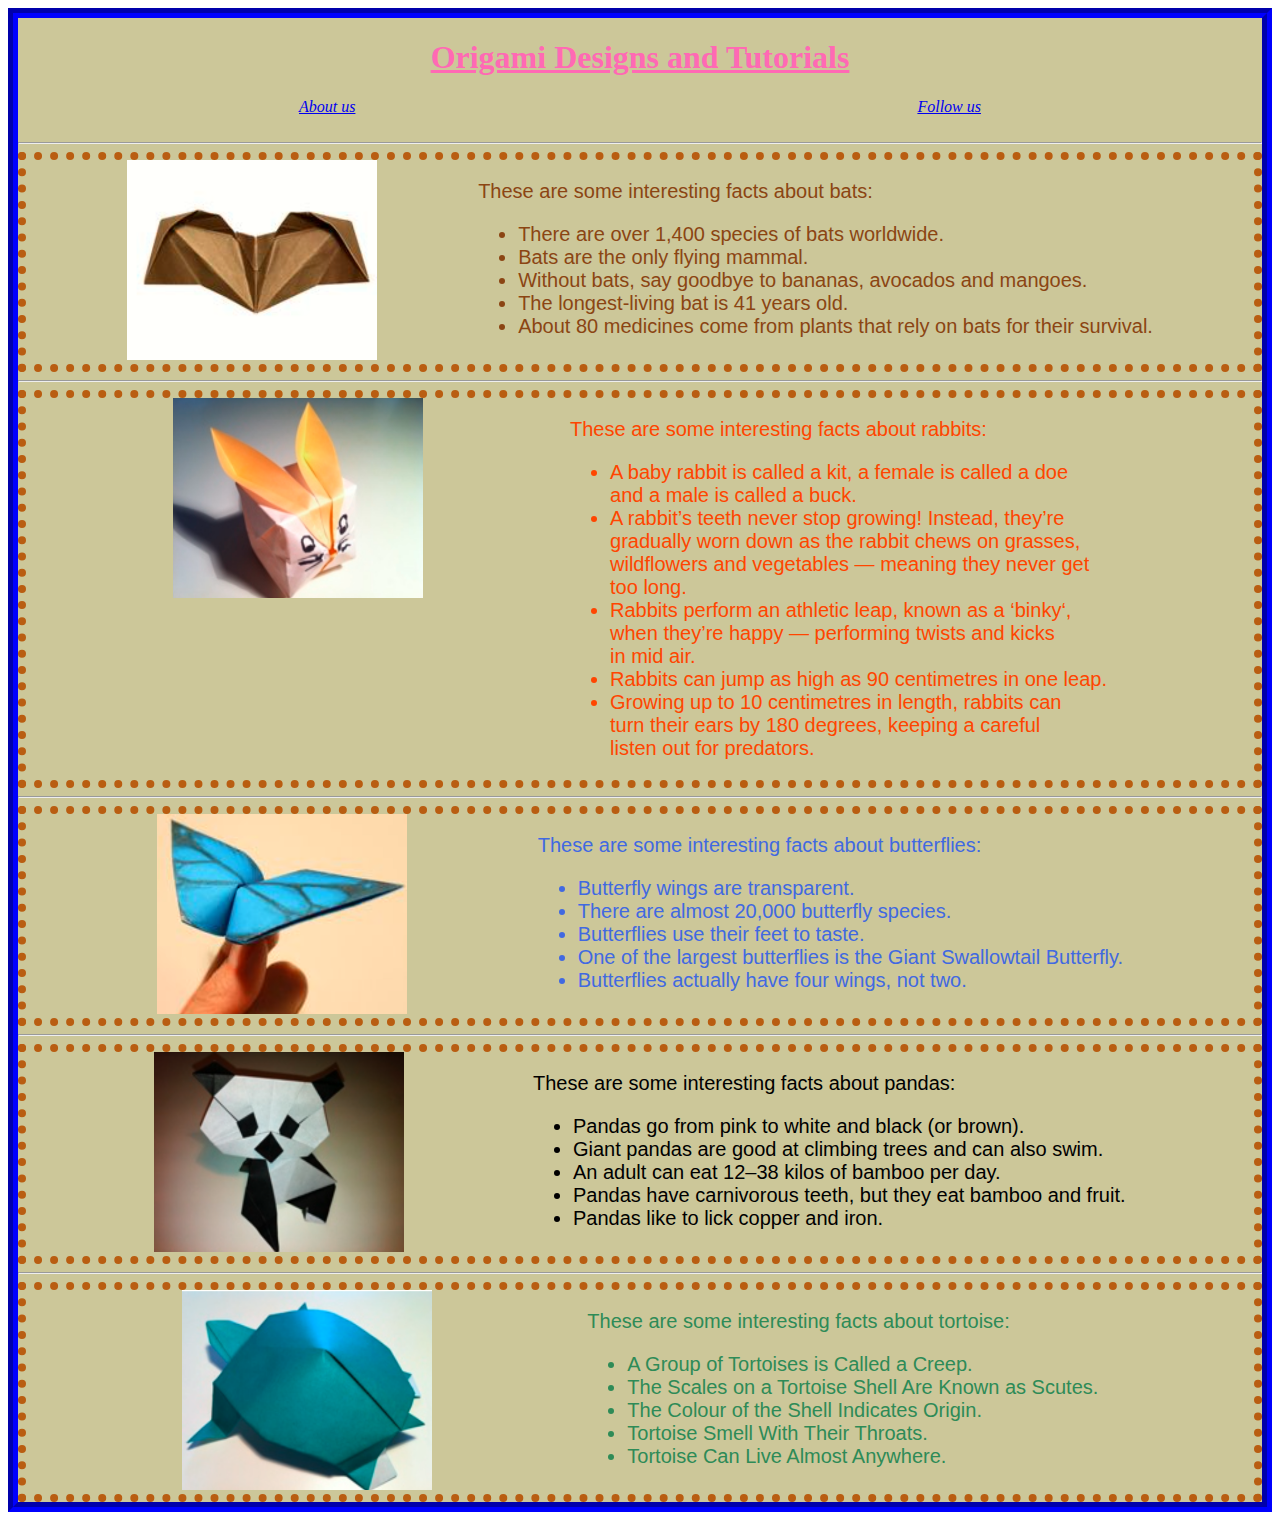
<file: index.html>
<!DOCTYPE html>
<html>
    <head>
        <title>Origami Tutorials</title>
        <link rel="stylesheet" 
        type="text/css"
        href="style.css">
    </head>
    <body>
        <div class="page-wrap">
            <div class="header">
                <div class="heading">
                    <h1><u>Origami Designs and Tutorials</u></h1>
                </div>
                <div class="details">
                    <a href="aboutus.html" target="_blank"><i>About us</i></a>
                    <br>
                    <a href="https://www.facebook.com" target="_blank"><i>Follow us</i></a>
                </div>
            </div>
            <br>
            <hr>
            <div class="batContent">
                <a href="bat.html" target="_blank"><img src="Origami Bat.png"></a>
                <div class="batFacts">
                    <p>These are some interesting facts about bats: </p>
                    <ul>
                        <li>There are over 1,400 species of bats worldwide.</li>
                        <li>Bats are the only flying mammal.</li>
                        <li>Without bats, say goodbye to bananas, avocados and mangoes.</li>
                        <li>The longest-living bat is 41 years old.</li>
                        <li>About 80 medicines come from plants that rely on bats for their survival.</li>
                    </ul>
                </div>
            </div>
            <hr>

            <div class="bunnyContent">
                <a href="bunny.html" target="_blank"><img src="Origami Bunny.png"></a>
                <div class="bunnyFacts">
                    <p>These are some interesting facts about rabbits: </p>
                    <ul>
                        <li>A baby rabbit is called a kit, a female is called a doe 
                            <br>
                            and a male is called a buck.</li>
                        <li>A rabbit’s teeth never stop growing! Instead, they’re
                            <br> 
                            gradually worn down as the rabbit chews on grasses, 
                            <br>
                            wildflowers and vegetables — meaning they never get 
                            <br>
                            too long.</li>
                        <li>Rabbits perform an athletic leap, known as a ‘binky‘, 
                            <br>
                            when they’re happy — performing twists and kicks 
                            <br>
                            in mid air.</li>
                        <li>Rabbits can jump as high as 90 centimetres in one leap.</li>
                        <li>Growing up to 10 centimetres in length, rabbits can 
                            <br>
                            turn their ears by 180 degrees, keeping a careful 
                            <br>
                            listen out for predators.</li>
                    </ul>
                </div>
            </div>
            <hr>

            <div class="butterflyContent">
                <a href="butterfly.html" target="_blank"><img src="Origami Butterfly.png"></a>
                <div class="butterflyFacts">
                    <p>These are some interesting facts about butterflies: </p>
                    <ul>
                        <li>Butterfly wings are transparent.</li>
                        <li>There are almost 20,000 butterfly species.</li>
                        <li>Butterflies use their feet to taste.</li>
                        <li>One of the largest butterflies is the Giant Swallowtail Butterfly.</li>
                        <li>Butterflies actually have four wings, not two.</li>
                    </ul>
                </div>
            </div>
            <hr>

            <div class="pandaContent">
                <a href="panda.html" target="_blank"><img src="Origami Panda.png"></a>
                <div class="pandaFacts">
                <p>These are some interesting facts about pandas: </p>
                    <ul>
                        <li>Pandas go from pink to white and black (or brown).</li>
                        <li>Giant pandas are good at climbing trees and can also swim.</li>
                        <li>An adult can eat 12–38 kilos of bamboo per day.</li>
                        <li>Pandas have carnivorous teeth, but they eat bamboo and fruit.</li>
                        <li>Pandas like to lick copper and iron.</li>
                    </ul>
                </div>
            </div>

            <hr>
            <div class="tortoiseContent">
                <a href="tortoise.html" target="_blank"><img src="Origami Tortoise.png"></a>
                <div class="tortoiseFacts">
                    <p>These are some interesting facts about tortoise: </p>
                    <ul>
                        <li>A Group of Tortoises is Called a Creep.</li>
                        <li>The Scales on a Tortoise Shell Are Known as Scutes.</li>
                        <li>The Colour of the Shell Indicates Origin.</li>
                        <li>Tortoise Smell With Their Throats.</li>
                        <li>Tortoise Can Live Almost Anywhere.</li>
                    </ul>
                </div>
            </div>
        </div>
    </body>
</html>
</file>
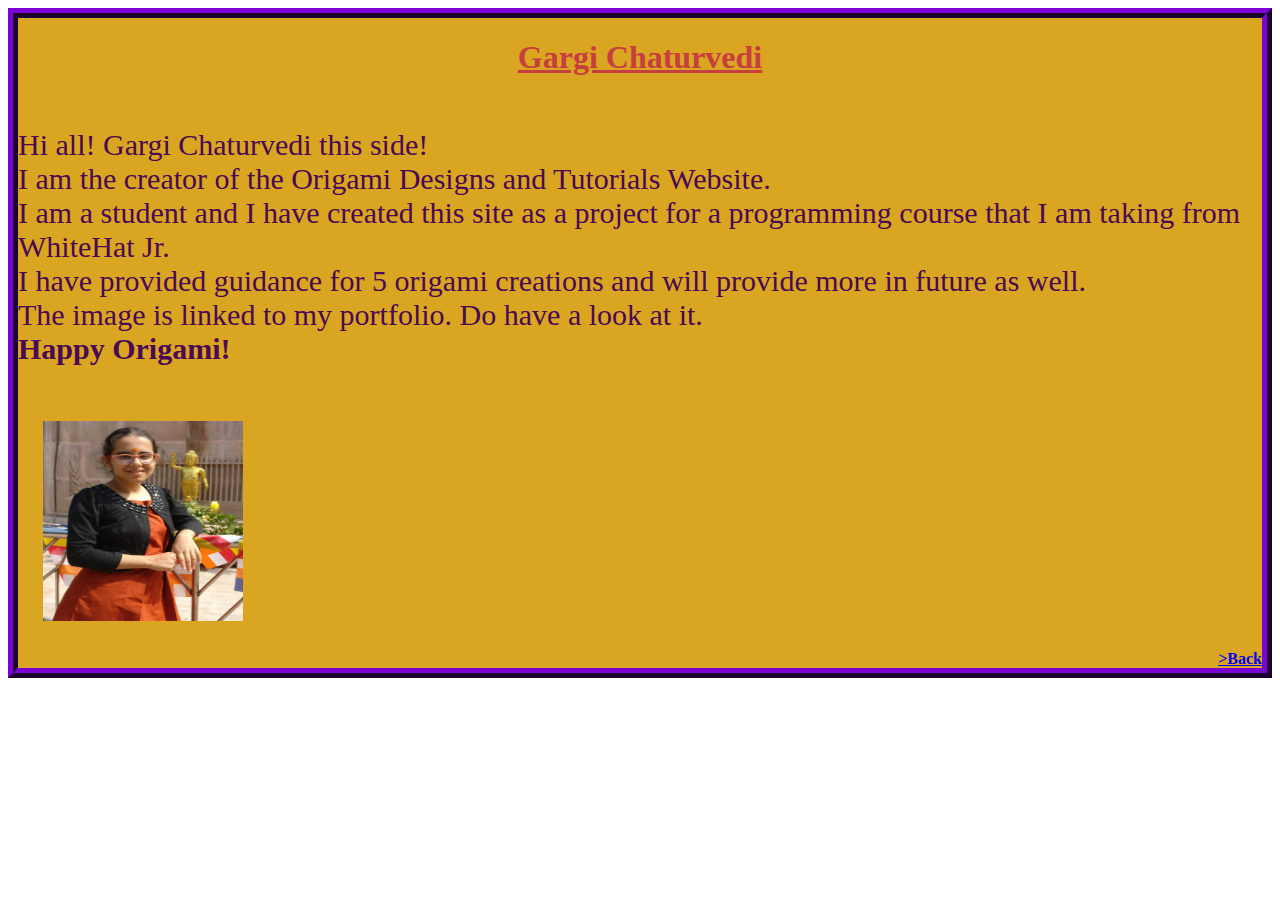
<file: aboutus.html>
<!DOCTYPE html>
<html>
    <head>
        <title>About us page</title>
        <link rel="stylesheet" 
        type="text/css"
        href="contentStyle.css">
    </head>
    <body>
        <div class="page-wrap">
            <div class="header">
                <h1><u>Gargi Chaturvedi</u></h1>
            </div>

            <div class="details">
                <p>
                    Hi all! Gargi Chaturvedi this side! 
                    <br>
                    I am the creator of the Origami Designs and Tutorials Website.
                    <br>
                    I am a student and I have created this site as a project for a programming course that I am taking from WhiteHat Jr.
                    <br>
                    I have provided guidance for 5 origami creations and will provide more in future as well.
                    <br>
                    The image is linked to my portfolio. Do have a look at it.
                    <br>
                    <b>Happy Origami!</b>
                </p>
            </div>

            <a href="https://gargichaturvedi.github.io/MyPortfolio3/" target="_blank"><img src="creator.jpg"></a>
            
            <div class="footer">
                <a href="index.html"><b>>Back</b></a>
            </div>
        </div>
    </body>
</html>
</file>
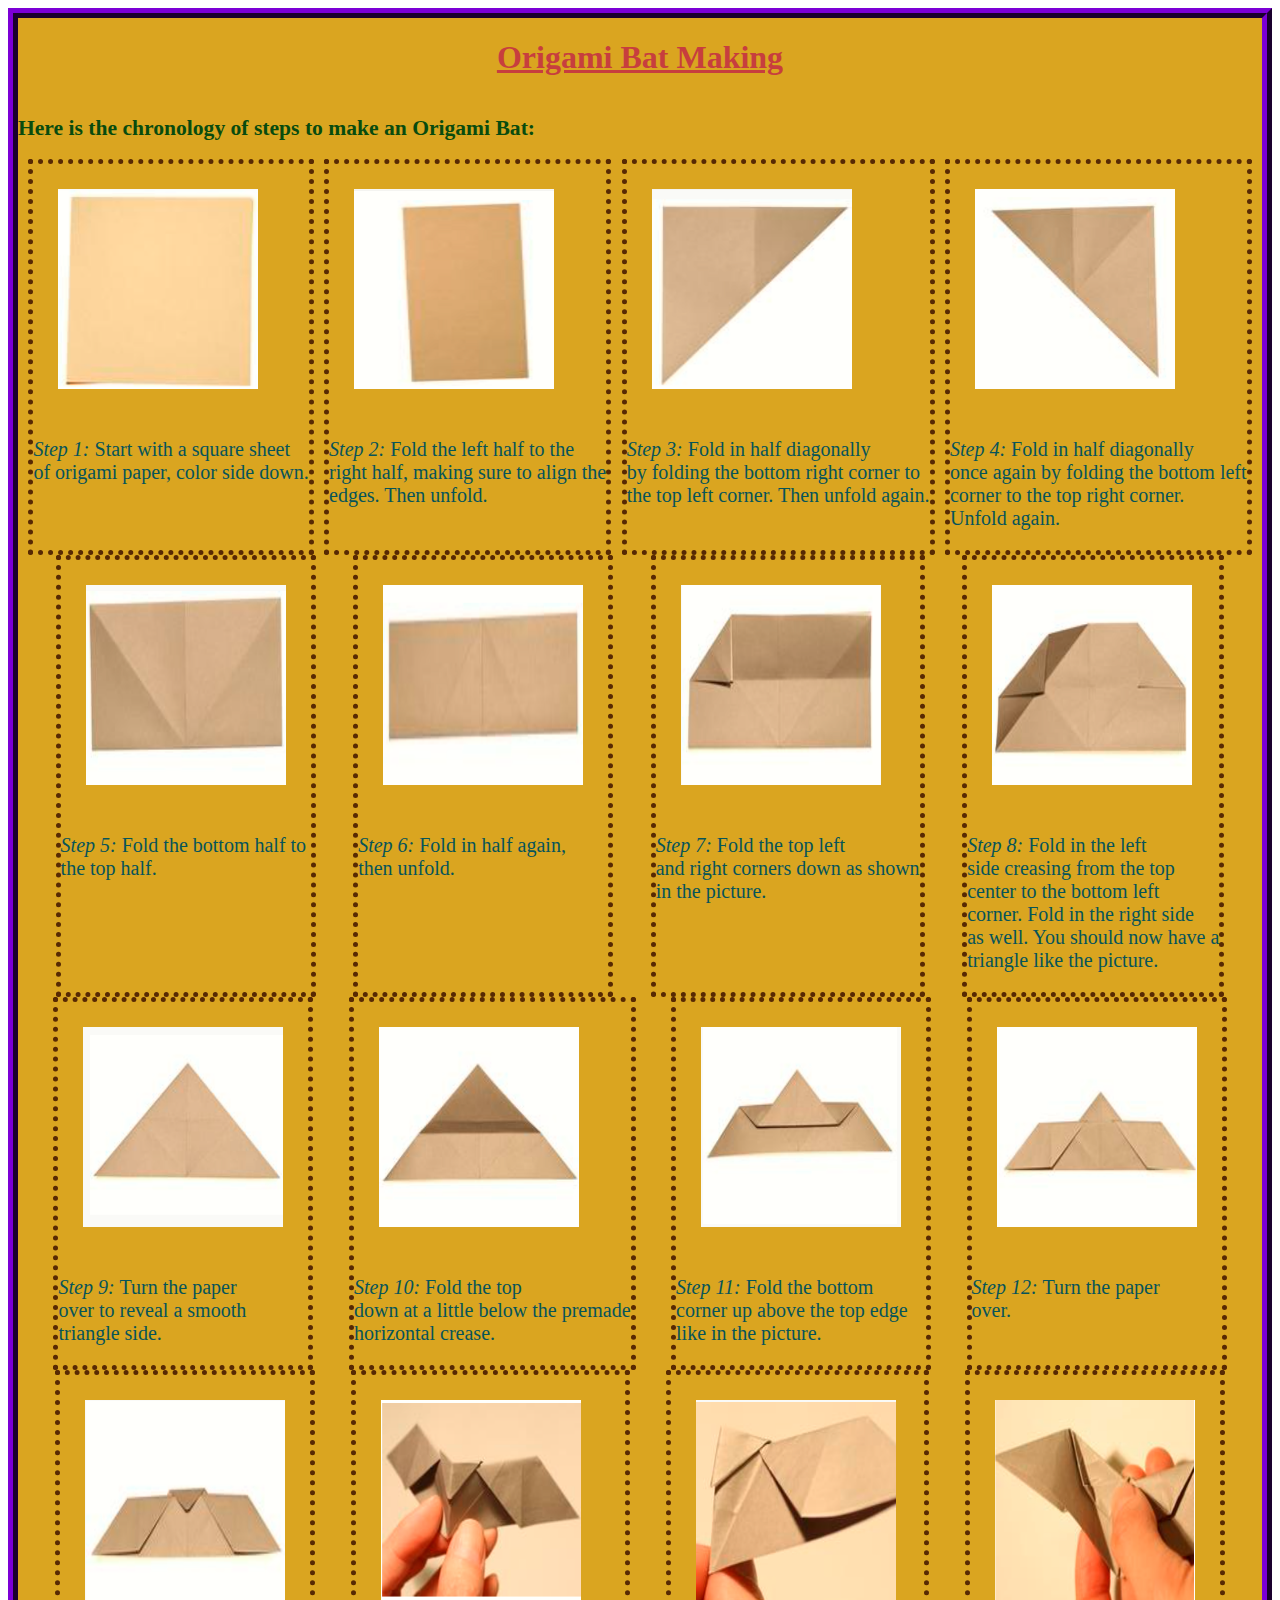
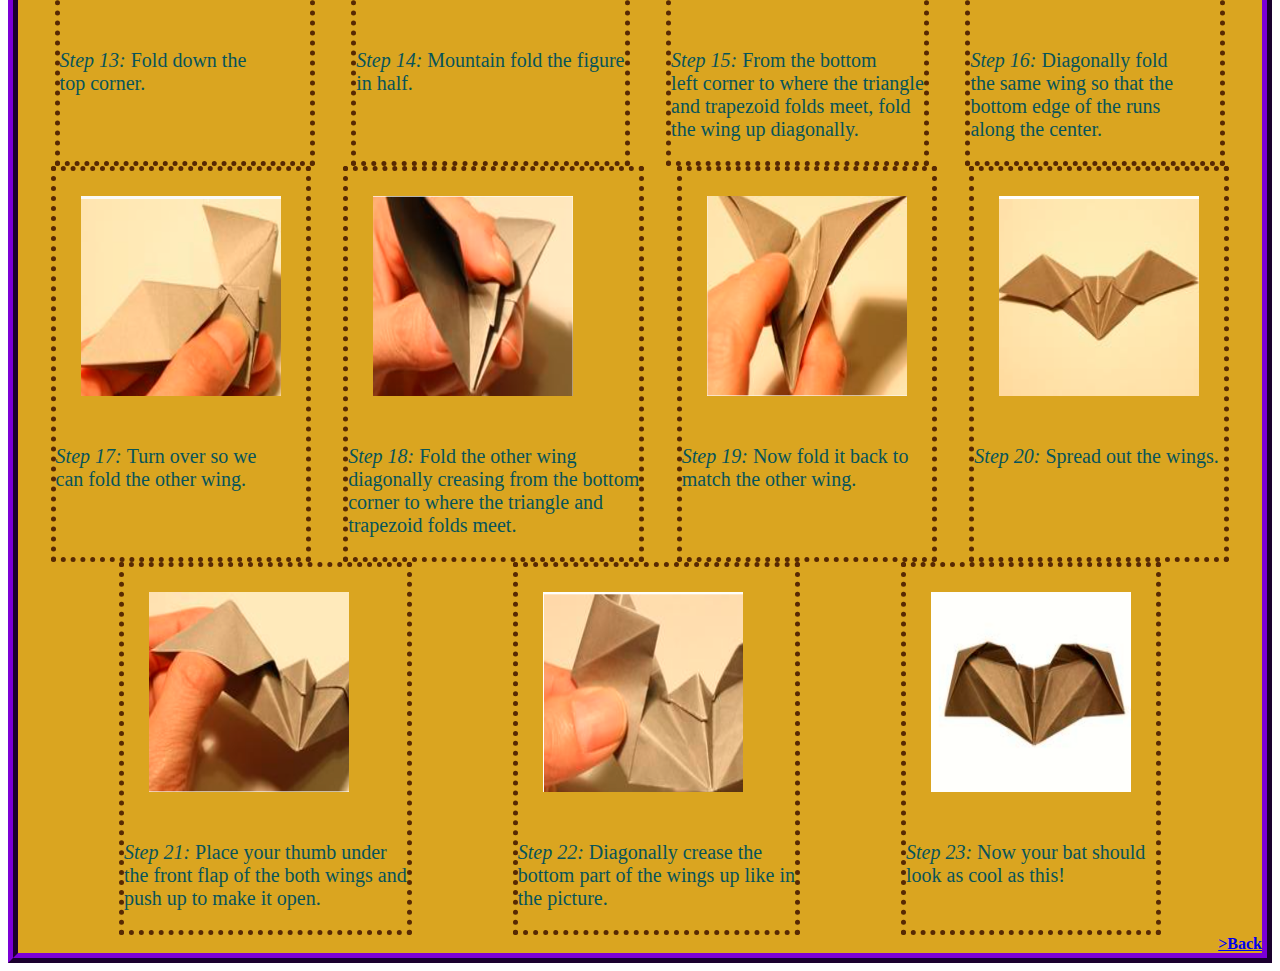
<file: bat.html>
<!DOCTYPE html>
<html>
    <head>
        <title>Origami Bat Making</title>
        <link rel="stylesheet" 
        type="text/css"
        href="contentStyle.css">
    </head>
    <body>
        <div class="page-wrap">
            <div class="header">
                <h1><u>Origami Bat Making</u></h1>
            </div>
            <div class="description">
                <h2>Here is the chronology of steps to make an Origami Bat: </h2>
            </div>

            <div class="steps">
                <div class="step1">
                <img src="Bat/Bat1.png">
                <p><i>Step 1: </i>Start with a square sheet 
                    <br>
                    of origami paper, color side down.</p>
                </div>

                <div class="step2">
                <img src="Bat/Bat2.png">
                <p><i>Step 2: </i>Fold the left half to the 
                    <br>
                    right half, making sure to align the 
                    <br>
                    edges. Then unfold.</p>
                </div>
                
                <div class="step3">
                <img src="Bat/Bat3.png">
                <p><i>Step 3: </i>Fold in half diagonally 
                    <br>
                    by folding the bottom right corner to 
                    <br>
                    the top left corner. Then unfold again.</p>
                </div>

                <div class="step4">
                <img src="Bat/Bat4.png">
                <p><i>Step 4: </i>Fold in half diagonally 
                    <br>
                    once again by folding the bottom left 
                    <br>
                    corner to the top right corner. 
                    <br>
                    Unfold again.</p>
                </div>

                <div class="step5">
                <img src="Bat/Bat5.png">
                <p><i>Step 5: </i>Fold the bottom half to
                    <br>
                    the top half.</p>
                </div>

                <div class="step6">   
                <img src="Bat/Bat6.png">
                <p><i>Step 6: </i>Fold in half again, 
                    <br>
                    then unfold.</p>
                </div> 

                <div class="step7">
                <img src="Bat/Bat7.png">
                <p><i>Step 7: </i>Fold the top left 
                    <br>
                    and right corners down as shown 
                    <br>
                    in the picture.</p>
                </div>
                
                <div class="step8">   
                <img src="Bat/Bat8.png">
                <p><i>Step 8: </i>Fold in the left 
                    <br>
                    side creasing from the top 
                    <br>
                    center to the bottom left 
                    <br>
                    corner. Fold in the right side 
                    <br>
                    as well. You should now have a 
                    <br>
                    triangle like the picture.</p>
                </div>
                
                <div class="step9">
                <img src="Bat/Bat9.png">
                <p><i>Step 9: </i>Turn the paper 
                    <br>
                    over to reveal a smooth 
                    <br>
                    triangle side.</p>
                </div>
                
                <div class="step10">
                <img src="Bat/Bat10.png">
                <p><i>Step 10: </i>Fold the top 
                    <br>
                    down at a little below the premade
                    <br>
                    horizontal crease.</p>
                </div>

                <div class="step11">
                <img src="Bat/Bat11.png">
                <p><i>Step 11: </i>Fold the bottom 
                    <br>
                    corner up above the top edge 
                    <br>
                    like in the picture.</p>
                </div>

                <div class="step12">
                <img src="Bat/Bat12.png">
                <p><i>Step 12: </i>Turn the paper 
                    <br>
                    over.</p>
                </div>

                <div class="step13">
                <img src="Bat/Bat13.png">
                <p><i>Step 13: </i>Fold down the 
                    <br>
                    top corner.</p>
                </div>

                <div class="step14">
                <img src="Bat/Bat14.png">
                <p><i>Step 14: </i>Mountain fold the figure
                    <br>
                    in half.</p>
                </div>

                <div class="step15">
                <img src="Bat/Bat15.png">
                <p><i>Step 15: </i>From the bottom 
                    <br>
                    left corner to where the triangle 
                    <br>
                    and trapezoid folds meet, fold 
                    <br>
                    the wing up diagonally.</p>
                </div>

                <div class="step16">
                <img src="Bat/Bat16.png">
                <p><i>Step 16: </i>Diagonally fold
                    <br> 
                    the same wing so that the 
                    <br>
                    bottom edge of the runs 
                    <br>
                    along the center.</p>
                </div>

                <div class="step17">
                <img src="Bat/Bat17.png">
                <p><i>Step 17: </i>Turn over so we 
                    <br>
                    can fold the other wing.</p>
                </div>

                <div class="step18">
                <img src="Bat/Bat18.png">
                <p><i>Step 18: </i>Fold the other wing 
                    <br>
                    diagonally creasing from the bottom
                    <br> 
                    corner to where the triangle and 
                    <br>
                    trapezoid folds meet.</p>
                </div>

                <div class="step19">
                <img src="Bat/Bat19.png">
                <p><i>Step 19: </i>Now fold it back to 
                    <br>
                    match the other wing.</p>
                </div>

                <div class="step20">
                <img src="Bat/Bat20.png">
                <p><i>Step 20: </i>Spread out the wings.</p>
                </div>

                <div class="step21">
                <img src="Bat/Bat21.png">
                <p><i>Step 21: </i>Place your thumb under 
                    <br>
                    the front flap of the both wings and 
                    <br>
                    push up to make it open.</p>
                </div>

                <div class="step22">
                <img src="Bat/Bat22.png">
                <p><i>Step 22: </i>Diagonally crease the 
                    <br>
                    bottom part of the wings up like in 
                    <br>
                    the picture.</p>
                </div>

                <div class="step23">
                    <div class="finalImage">
                        <img src="Origami Bat.png">
                    </div>
                    <p><i>Step 23: </i>Now your bat should 
                    <br>
                    look as cool as this!</p>
                </div>
            </div>
            <div class="footer">
                <a href="index.html"><b>>Back</b></a>
            </div>
        </div>
    </body>
</html>
</file>
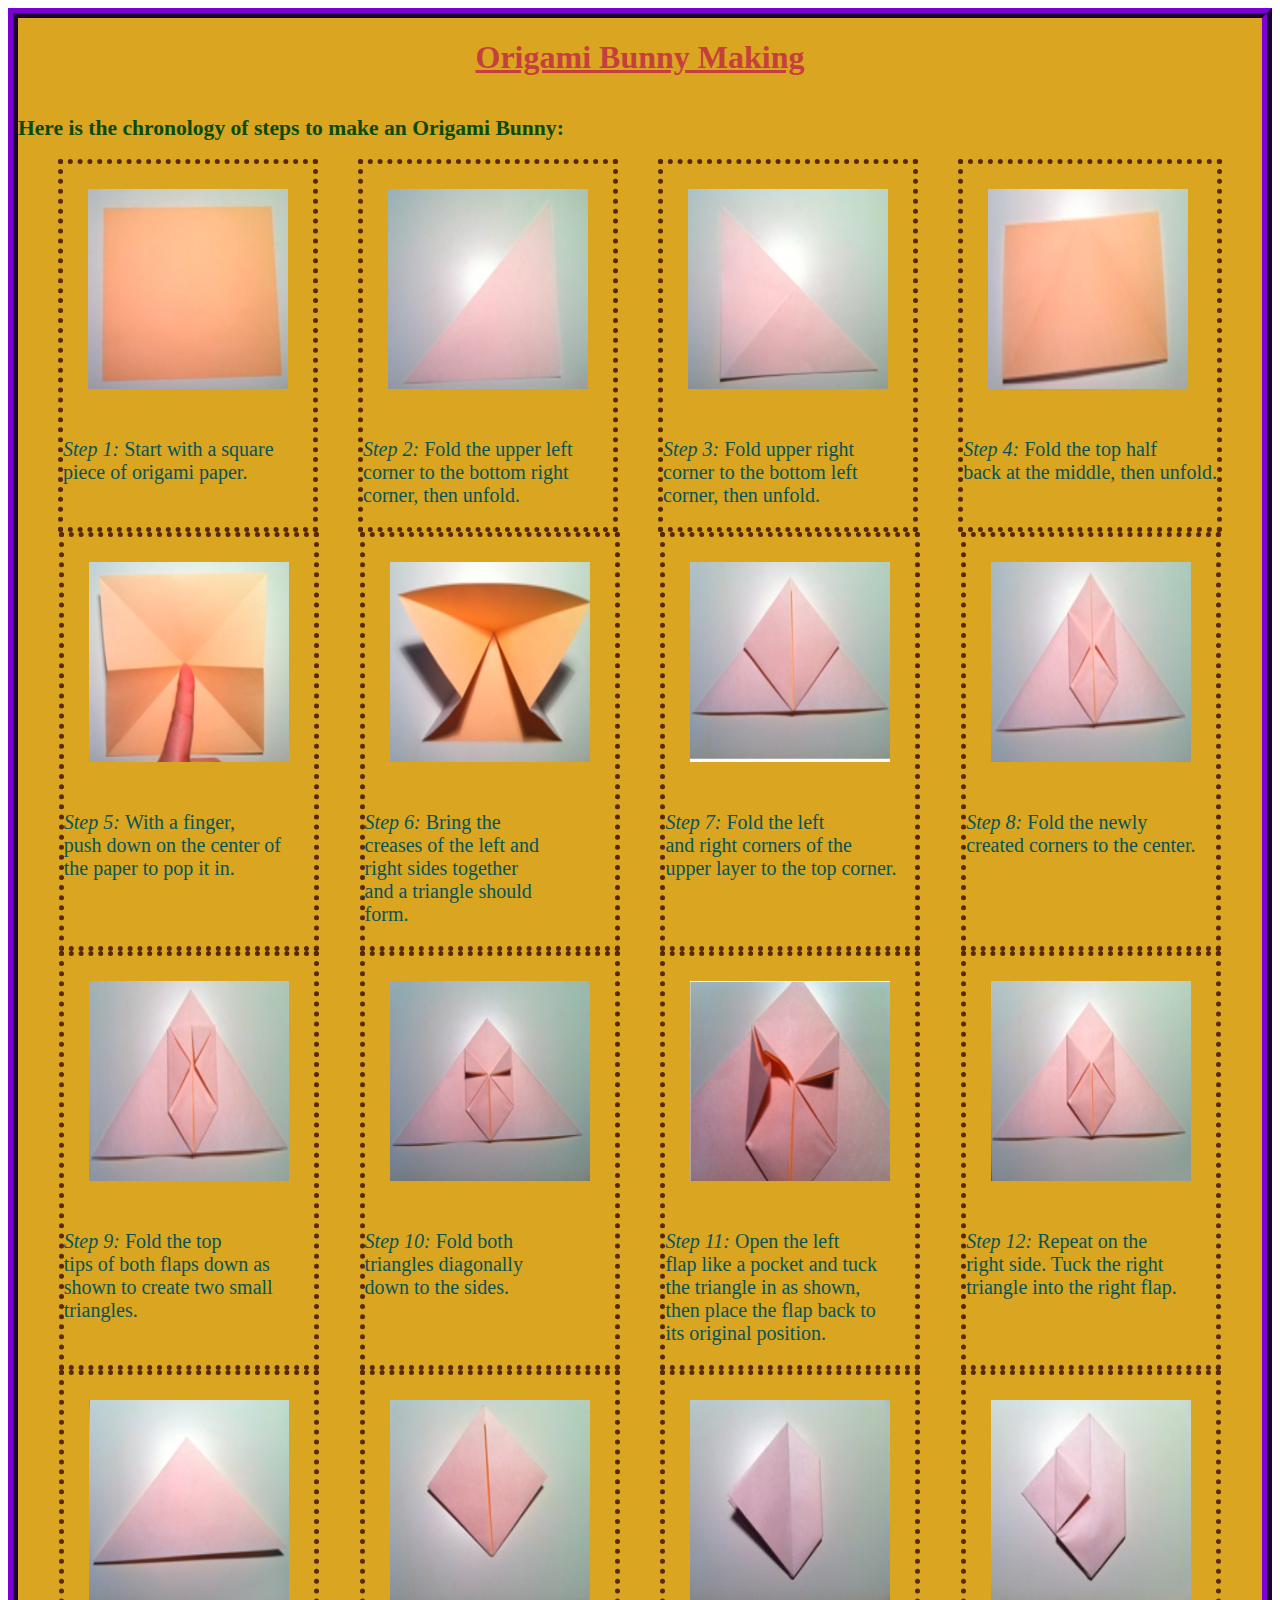
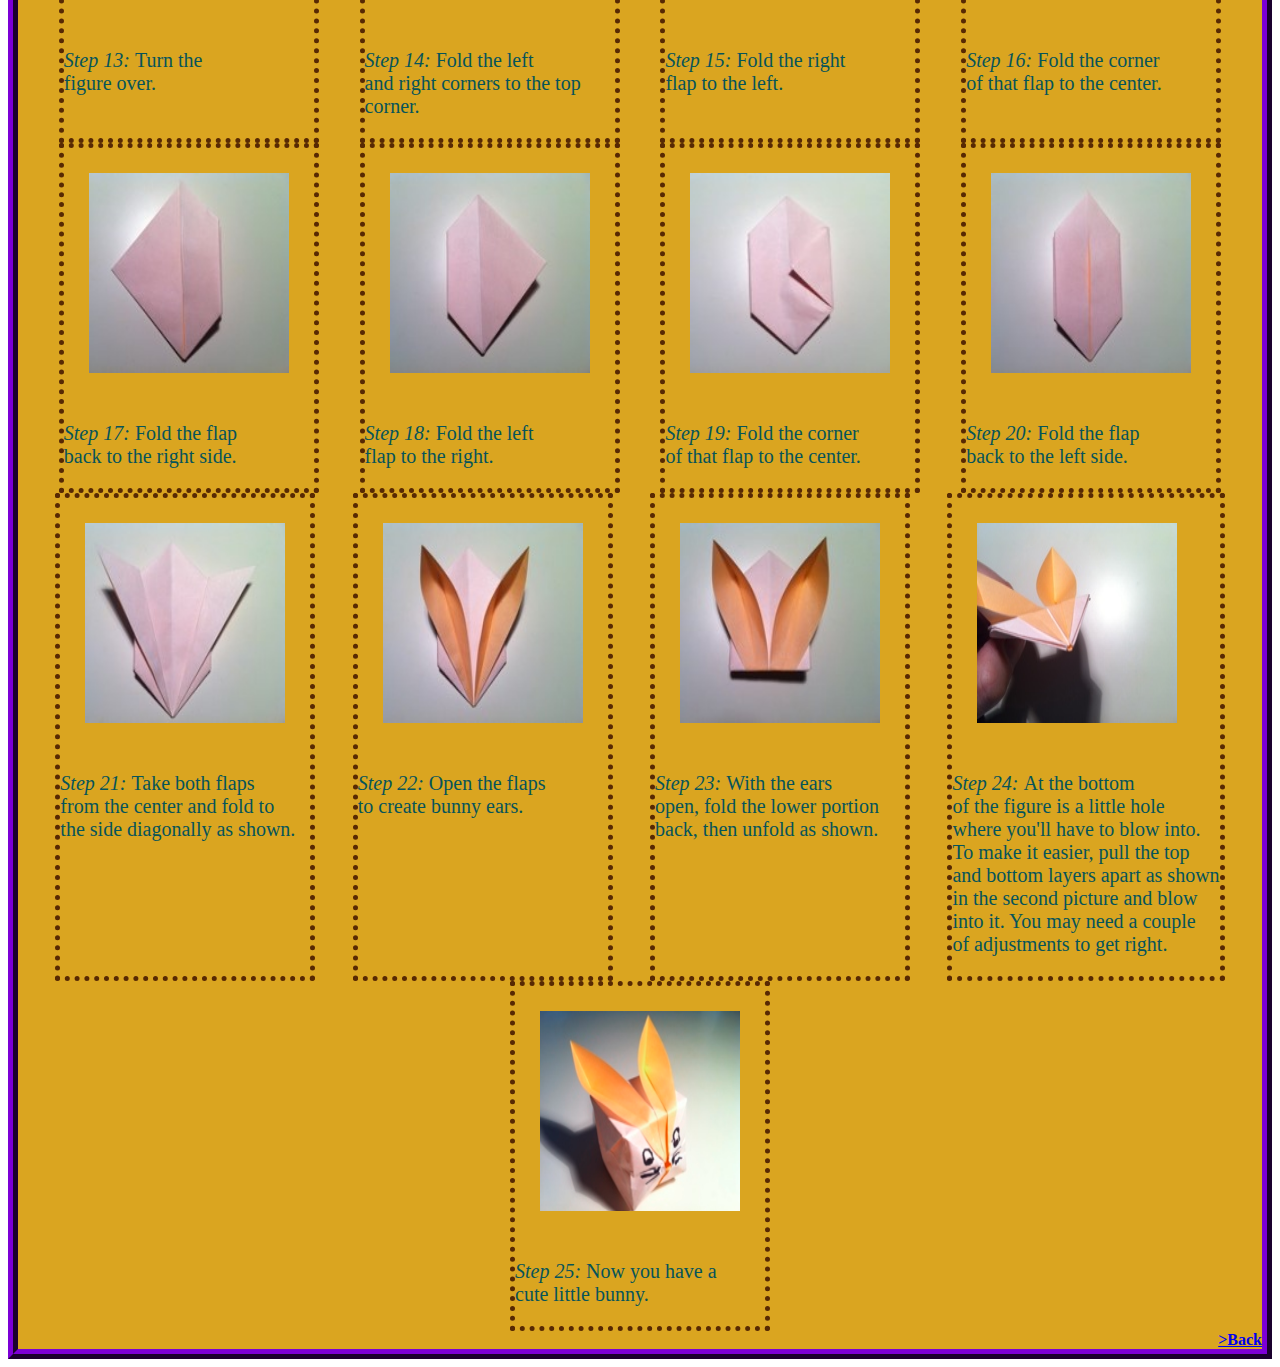
<file: bunny.html>
<!DOCTYPE html>
<html>
    <head>
        <title>Origami Bunny Making</title>
        <link rel="stylesheet" 
        type="text/css"
        href="contentStyle.css">
    </head>
    <body>
        <div class="page-wrap">
            <div class="header">
                <h1><u>Origami Bunny Making</u></h1>
            </div>
            <div class="description">
                <h2>Here is the chronology of steps to make an Origami Bunny: </h2>
            </div>

            <div class="steps">
                <div class="step1">
                    <img src="Bunny/bunny1.png">
                    <p><i>Step 1: </i>Start with a square 
                        <br>
                        piece of origami paper.
                    </p>
                </div> 

                <div class="step2">
                    <img src="Bunny/bunny2.png">
                    <p><i>Step 2: </i>Fold the upper left 
                        <br>
                        corner to the bottom right 
                        <br>
                        corner, then unfold.
                    </p>
                </div>
                
                <div class="step3">
                    <img src="Bunny/bunny3.png">
                    <p><i>Step 3: </i>Fold upper right 
                        <br>
                        corner to the bottom left 
                        <br>
                        corner, then unfold.
                    </p>
                </div>

                <div class="step4">
                    <img src="Bunny/bunny4.png">
                    <p><i>Step 4: </i>Fold the top half 
                        <br>
                        back at the middle, then unfold.
                    </p>
                </div>
                
                <div class="step5">
                    <img src="Bunny/bunny5.png">
                    <p><i>Step 5: </i>With a finger, 
                        <br>
                        push down on the center of 
                        <br>
                        the paper to pop it in.
                    </p>
                </div>
                
                <div class="step6">
                    <img src="Bunny/bunny6.png">
                    <p><i>Step 6: </i>Bring the 
                        <br>
                        creases of the left and 
                        <br>
                        right sides together 
                        <br>
                        and a triangle should 
                        <br>
                        form.
                    </p>
                </div>
                
                <div class="step7">
                    <img src="Bunny/bunny7.png">
                    <p><i>Step 7: </i>Fold the left 
                        <br>
                        and right corners of the 
                        <br>
                        upper layer to the top corner.
                    </p>
                </div>
                
                <div class="step8">
                    <img src="Bunny/bunny8.png">
                    <p><i>Step 8: </i>Fold the newly 
                        <br>
                        created corners to the center.
                    </p>
                </div>
                
                <div class="step9">
                    <img src="Bunny/bunny9.png">
                    <p><i>Step 9: </i>Fold the top 
                        <br>
                        tips of both flaps down as 
                        <br>
                        shown to create two small 
                        <br>
                        triangles.
                    </p>
                </div>
                
                <div class="step10">
                    <img src="Bunny/bunny10.png">
                    <p><i>Step 10: </i>Fold both 
                        <br>
                        triangles diagonally 
                        <br>
                        down to the sides.
                    </p>
                </div>
                
                <div class="step11">
                    <img src="Bunny/bunny11.png">
                    <p><i>Step 11: </i>Open the left 
                        <br>
                        flap like a pocket and tuck 
                        <br>
                        the triangle in as shown, 
                        <br>
                        then place the flap back to 
                        <br>
                        its original position.
                    </p>
                </div>

                <div class="step12">
                    <img src="Bunny/bunny12.png">
                    <p><i>Step 12: </i>Repeat on the 
                        <br>
                        right side. Tuck the right 
                        <br>
                        triangle into the right flap.
                    </p>
                </div>
                
                <div class="step13">
                    <img src="Bunny/bunny13.png">
                    <p><i>Step 13: </i>Turn the 
                        <br>
                        figure over.
                    </p>
                </div>
                
                <div class="step14">
                    <img src="Bunny/bunny14.png">
                    <p><i>Step 14: </i>Fold the left 
                        <br>
                        and right corners to the top 
                        <br>
                        corner.
                    </p>
                </div>
                
                <div class="step15">
                    <img src="Bunny/bunny15.jpg">
                    <p><i>Step 15: </i>Fold the right 
                        <br>
                        flap to the left.
                    </p>
                </div>
                
                <div class="step16">
                    <img src="Bunny/bunny16.jpg">
                    <p><i>Step 16: </i>Fold the corner 
                        <br>
                        of that flap to the center.
                    </p>
                </div>
                
                <div class="step17">
                    <img src="Bunny/bunny17.jpg">
                    <p><i>Step 17: </i>Fold the flap 
                        <br>
                        back to the right side.
                    </p>
                </div>
                
                <div class="step18">
                    <img src="Bunny/bunny18.jpg">
                    <p><i>Step 18: </i>Fold the left 
                        <br>
                        flap to the right.
                    </p>
                </div>
                
                <div class="step19">
                    <img src="Bunny/bunny19.jpg">
                    <p><i>Step 19: </i>Fold the corner 
                        <br>
                        of that flap to the center.
                    </p>
                </div>
                
                <div class="step20">
                    <img src="Bunny/bunny20.jpg">
                    <p><i>Step 20: </i>Fold the flap 
                        <br>
                        back to the left side.
                    </p>
                </div>
                
                <div class="step21">
                    <img src="Bunny/bunny21.jpg">
                    <p><i>Step 21: </i>Take both flaps 
                        <br>
                        from the center and fold to 
                        <br>
                        the side diagonally as shown.
                    </p>
                </div>
                
                <div class="step22">
                    <img src="Bunny/bunny22.jpg">
                    <p><i>Step 22: </i>Open the flaps 
                        <br>
                        to create bunny ears.
                    </p>
                </div>
                
                <div class="step23">
                    <img src="Bunny/bunny23.jpg">
                    <p><i>Step 23: </i>With the ears 
                        <br>
                        open, fold the lower portion 
                        <br>
                        back, then unfold as shown.
                    </p>
                </div>
                
                <div class="step24">
                    <img src="Bunny/bunny24.jpg">
                    <p><i>Step 24: </i>At the bottom 
                        <br>
                        of the figure is a little hole 
                        <br>
                        where you'll have to blow into. 
                        <br>
                        To make it easier, pull the top 
                        <br>
                        and bottom layers apart as shown 
                        <br>
                        in the second picture and blow 
                        <br>
                        into it. You may need a couple 
                        <br>
                        of adjustments to get right.
                    </p>
                </div>
                
                <div class="step25">
                    <img src="Origami Bunny.png">
                    <p><i>Step 25: </i>Now you have a 
                        <br>
                        cute little bunny.
                    </p>
                </div>
                
            </div>
            <div class="footer">
                <a href="index.html"><b>>Back</b></a>
            </div>
        </div>
    </body>
</html>
</file>
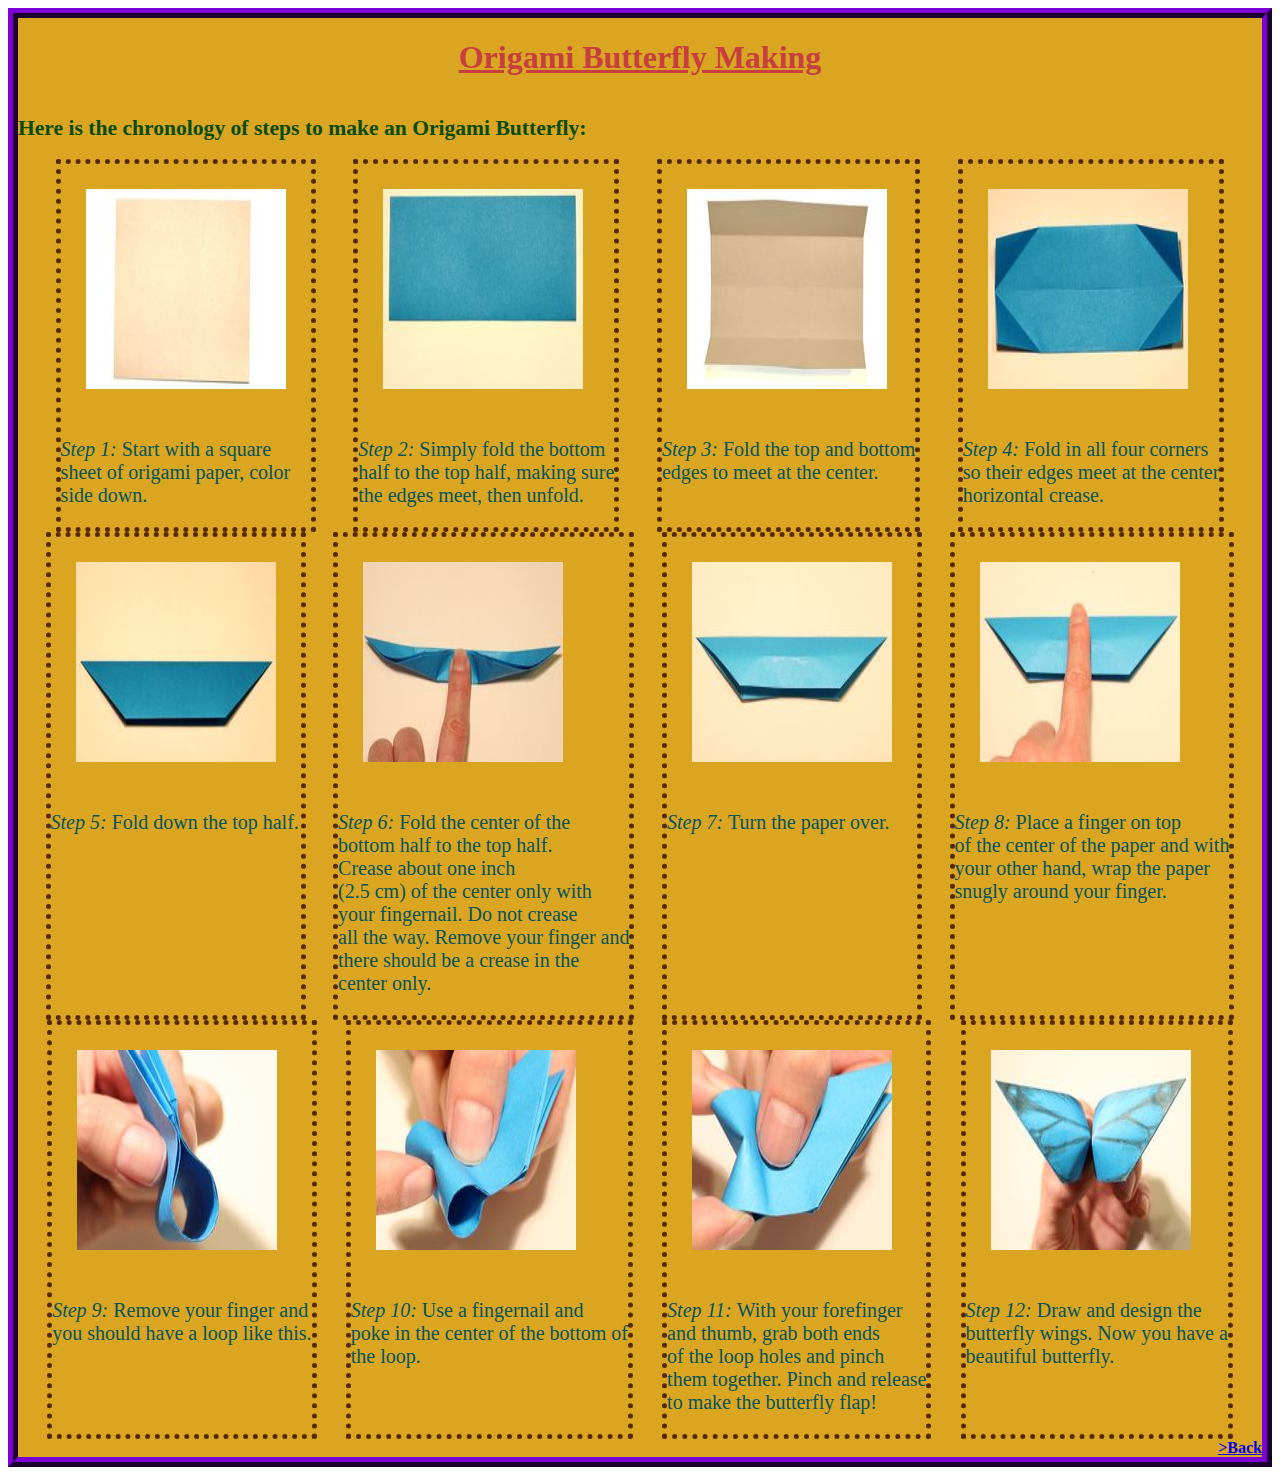
<file: butterfly.html>
<!DOCTYPE html>
<html>
    <head>
        <title>Origami Butterfly Making</title>
        <link rel="stylesheet" 
        type="text/css"
        href="contentStyle.css">
    </head>
    <body>
        <div class="page-wrap">
            <div class="header">
                <h1><u>Origami Butterfly Making</u></h1>
            </div>

            <div class="description">
                <h2>Here is the chronology of steps to make an Origami Butterfly: </h2>
            </div>

            <div class="steps">

                <div class="step1">
                    <img src="Butterfly/butterfly1.jpg">
                    <p><i>Step 1: </i>Start with a square
                        <br> 
                        sheet of origami paper, color 
                        <br>
                        side down.</p>
                </div>

                <div class="step2">
                    <img src="Butterfly/butterfly2.jpg">
                    <p><i>Step 2: </i>Simply fold the bottom
                        <br>
                        half to the top half, making sure 
                        <br>
                        the edges meet, then unfold.</p>
                </div>

                <div class="step3">
                    <img src="Butterfly/butterfly3.jpg">
                    <p><i>Step 3: </i>Fold the top and bottom 
                        <br>
                        edges to meet at the center.</p>
                </div>

                <div class="step4">
                    <img src="Butterfly/butterfly4.jpg">
                    <p><i>Step 4: </i>Fold in all four corners 
                        <br>
                        so their edges meet at the center 
                        <br>
                        horizontal crease.</p>
                </div>

                <div class="step5">
                    <img src="Butterfly/butterfly5.jpg">
                    <p><i>Step 5: </i>Fold down the top half.</p>
                </div>

                <div class="step6">
                    <img src="Butterfly/butterfly6.jpg">
                    <p><i>Step 6: </i>Fold the center of the 
                        <br>
                        bottom half to the top half.  
                        <br>
                        Crease about one inch 
                        <br>
                        (2.5 cm) of the center only with 
                        <br>
                        your fingernail. Do not crease 
                        <br>
                        all the way. Remove your finger and  
                        <br>
                        there should be a crease in the
                        <br>
                        center only.
                    </p>
                </div>

                <div class="step7">
                    <img src="Butterfly/butterfly7.jpg">
                    <p><i>Step 7: </i>Turn the paper over.</p>
                </div>

                <div class="step8">
                    <img src="Butterfly/butterfly8.jpg">
                    <p><i>Step 8: </i>Place a finger on top
                        <br> 
                        of the center of the paper and with
                        <br> 
                        your other hand, wrap the paper 
                        <br>
                        snugly around your finger.</p>
                </div>

                <div class="step9">
                    <img src="Butterfly/butterfly9.jpg">
                    <p><i>Step 9: </i>Remove your finger and 
                        <br>
                        you should have a loop like this.</p>
                </div>

                <div class="step10">
                    <img src="Butterfly/butterfly10.jpg">
                    <p><i>Step 10: </i>Use a fingernail and 
                        <br>
                        poke in the center of the bottom of 
                        <br>
                        the loop.</p>
                </div>

                <div class="step11">
                    <img src="Butterfly/butterfly11.jpg">
                    <p><i>Step 11: </i>With your forefinger 
                        <br>
                        and thumb, grab both ends  
                        <br>
                        of the loop holes and pinch  
                        <br>
                        them together. Pinch and release 
                        <br>
                        to make the butterfly flap!</p>
                </div>

                <div class="step12">
                    <img src="Butterfly/butterfly12.jpg">
                    <p><i>Step 12: </i>Draw and design the 
                        <br>
                        butterfly wings. Now you have a 
                        <br>
                        beautiful butterfly.</p>
                </div>
            </div>

            <div class="footer">
                <a href="index.html"><b>>Back</b></a>
            </div>
            
        </div>
    </body>
</html>
</file>
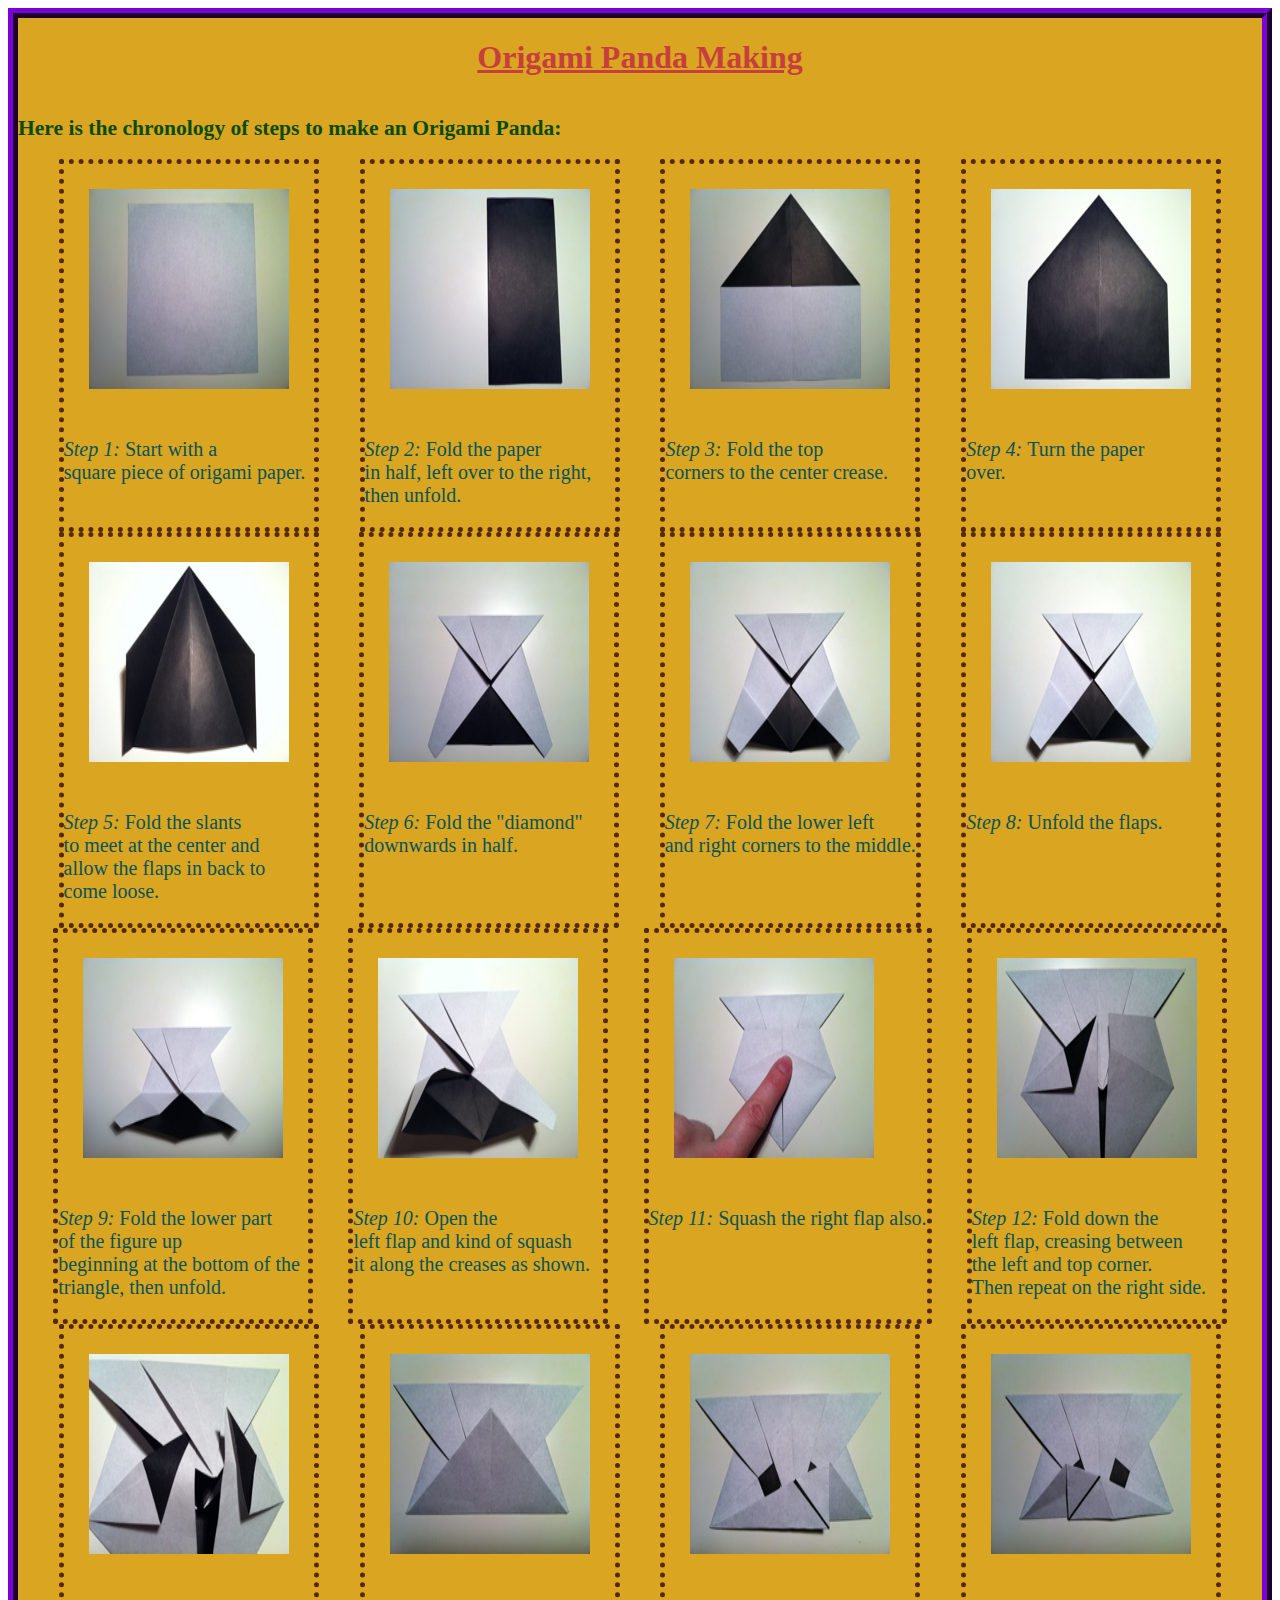
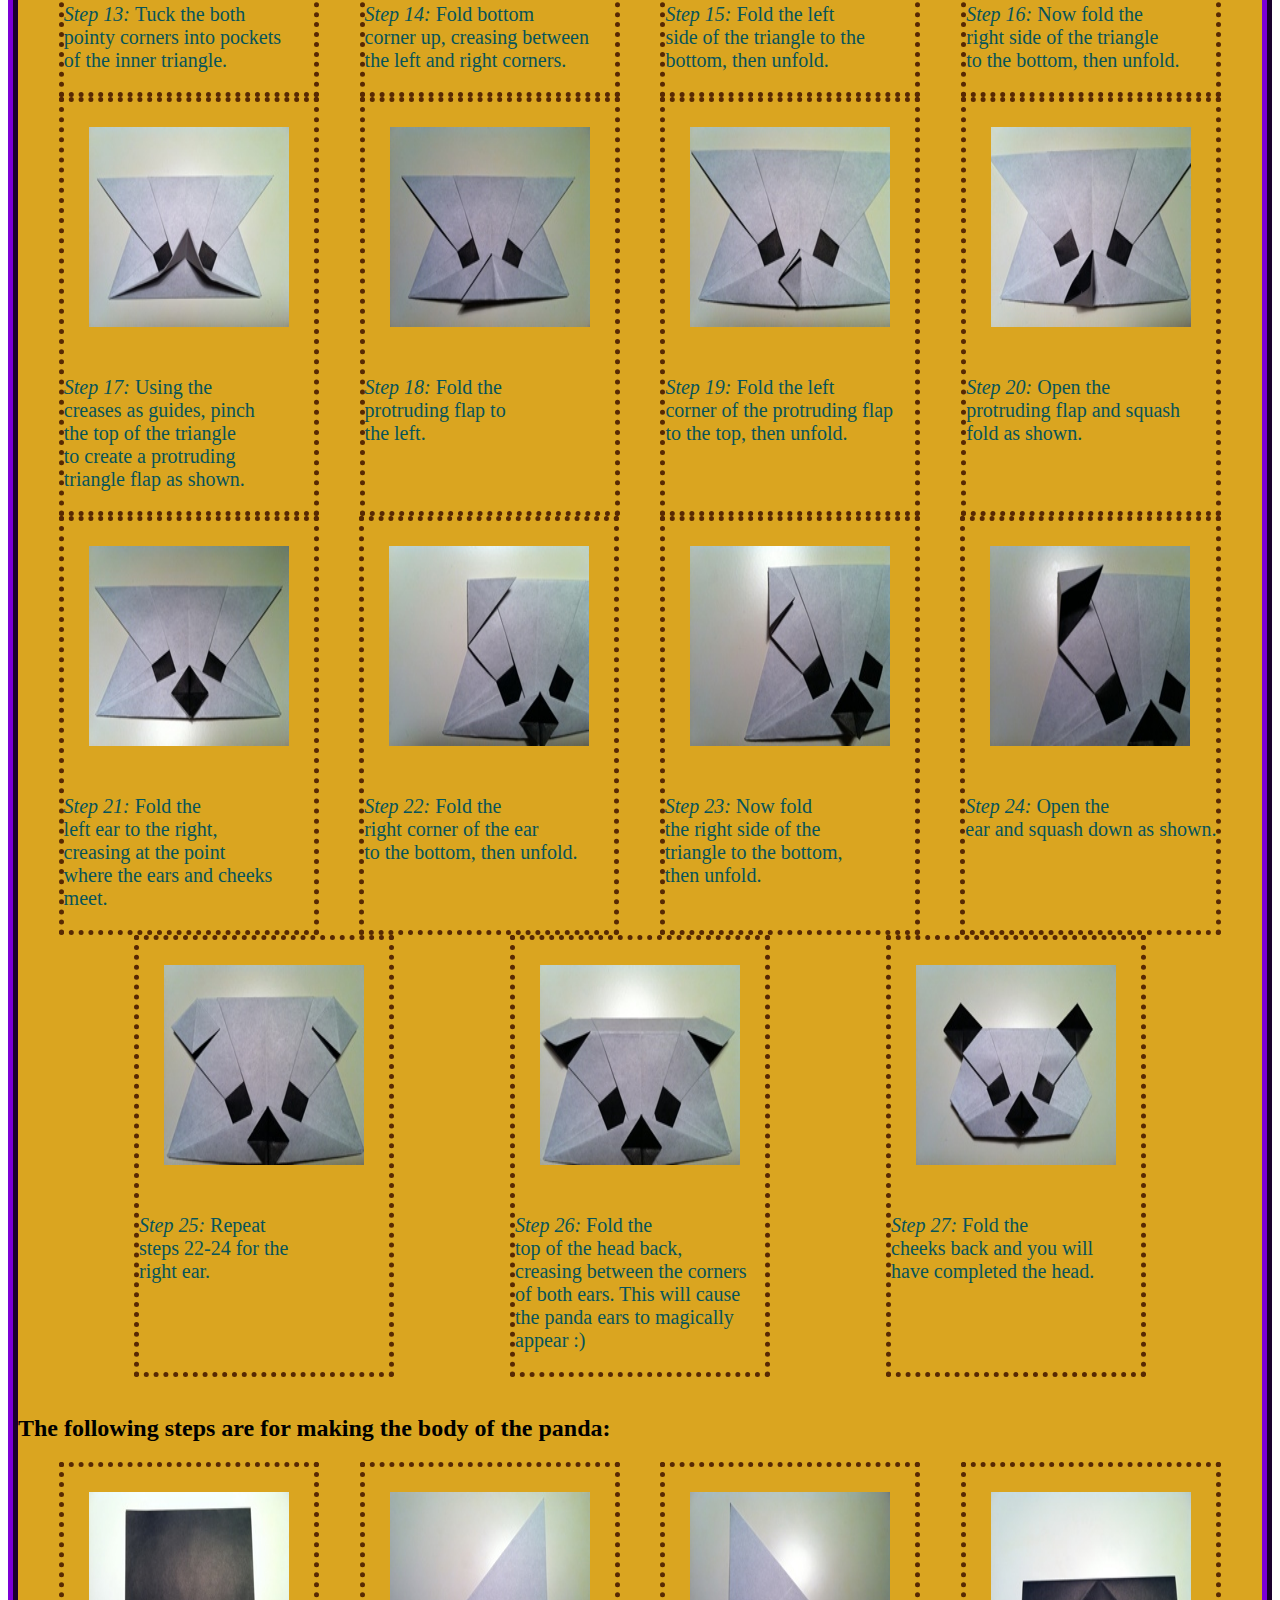
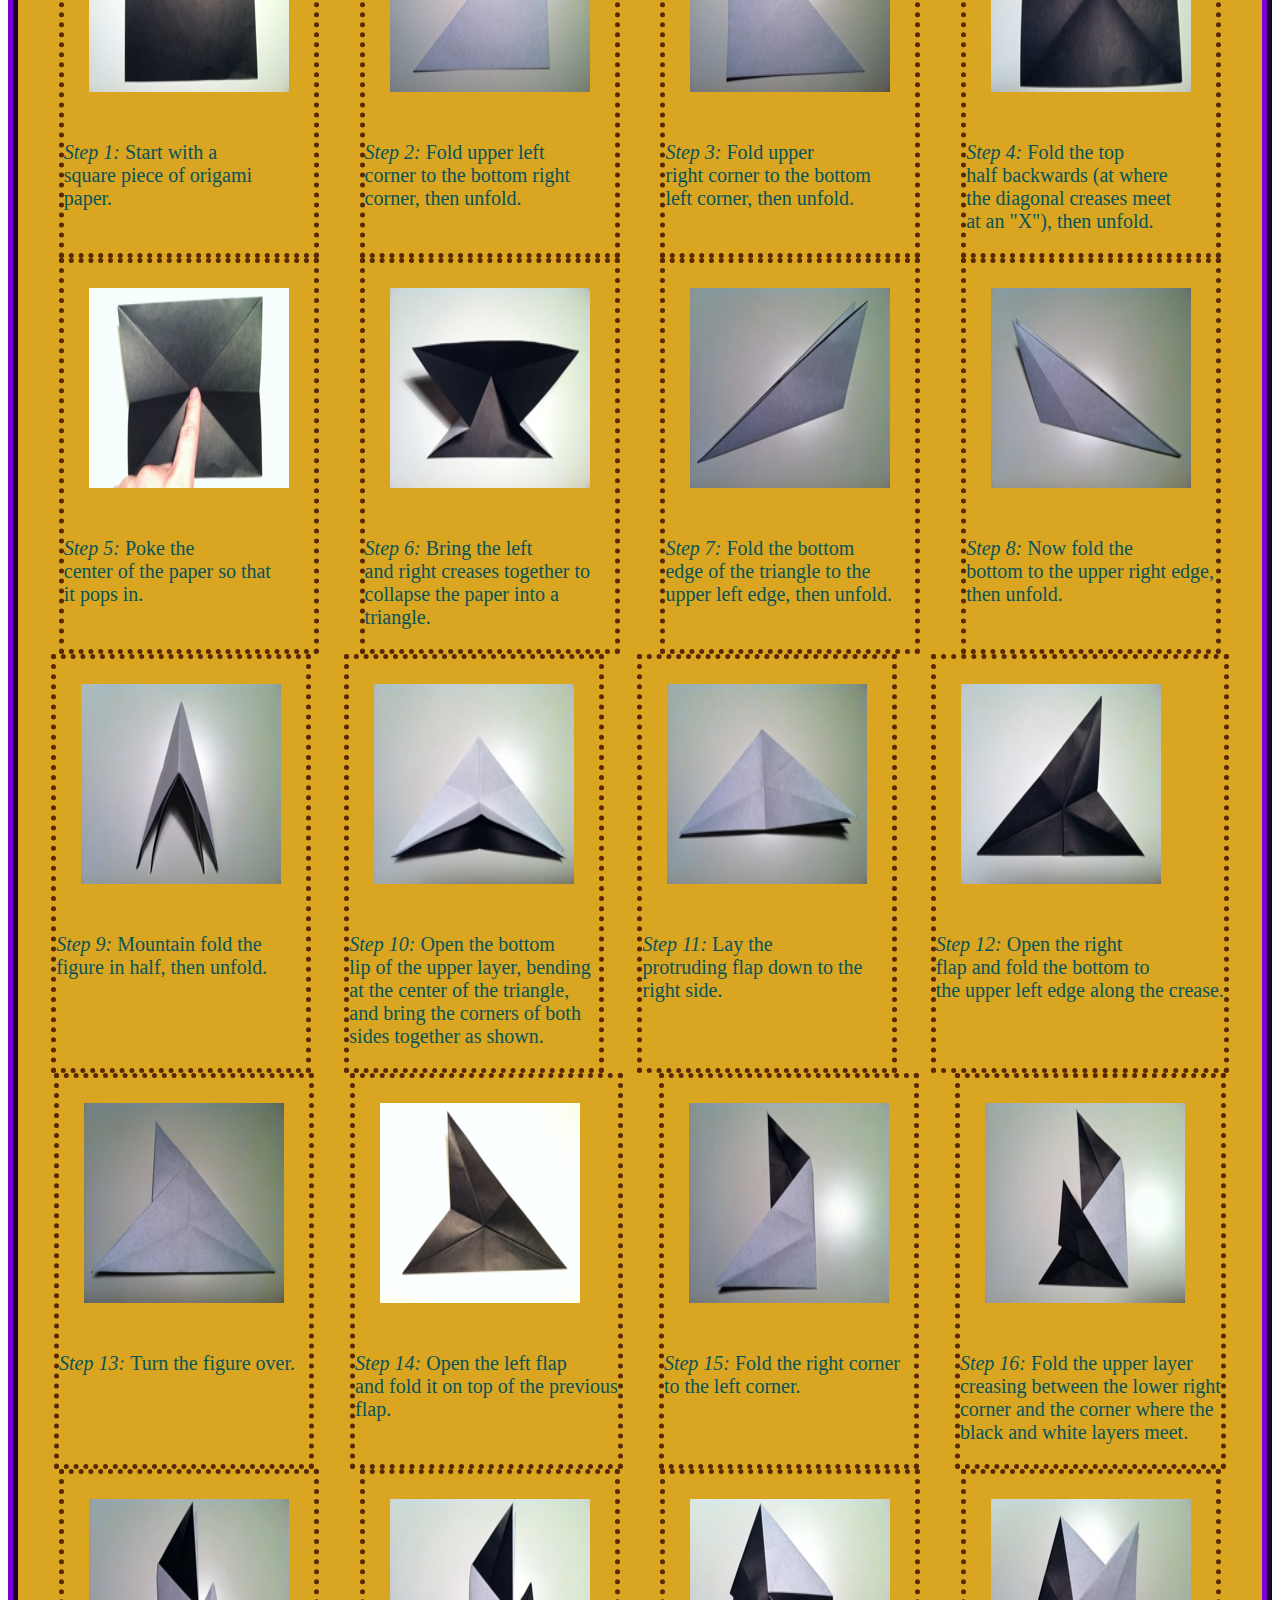
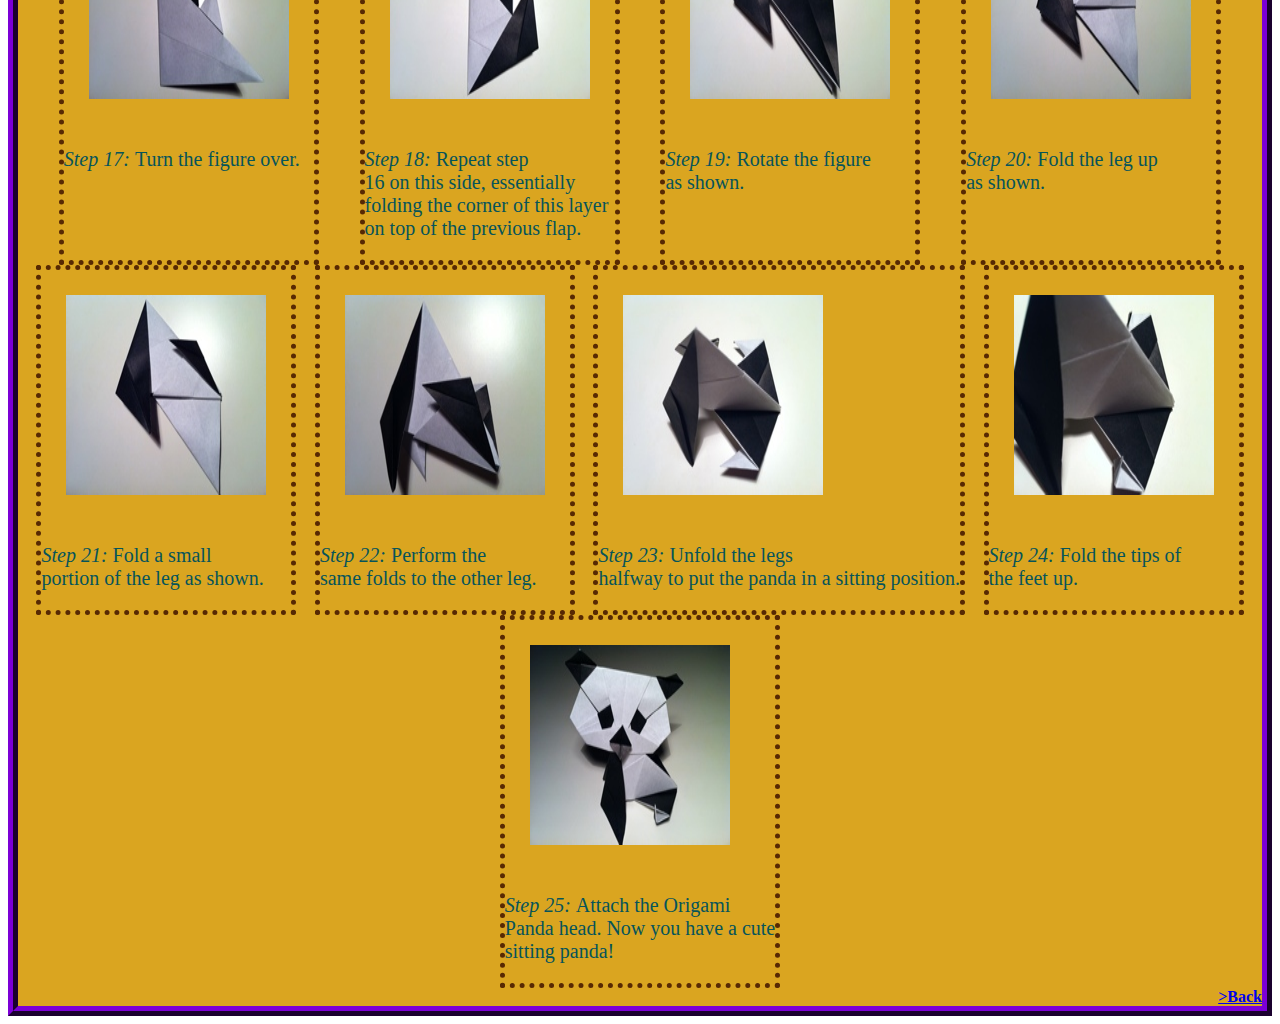
<file: panda.html>
<!DOCTYPE html>
<html>
    <head>
        <title>Origami Panda Making</title>
        <link rel="stylesheet" 
        type="text/css"
        href="contentStyle.css">
    </head>
    <body>
        <div class="page-wrap">
            <div class="header">
                <h1><u>Origami Panda Making</u></h1>
            </div>
            <div class="description">
                <h2>Here is the chronology of steps to make an Origami Panda: </h2>
            </div>

            <div class="steps">

                <div class="step1">
                <img src="Panda1/panda1.jpg">
                <p><i>Step 1: </i>Start with a 
                    <br>
                    square piece of origami paper.</p>
                </div>

                <div class="step2"> 
                <img src="Panda1/panda2.jpg">
                <p><i>Step 2: </i>Fold the paper
                    <br> 
                    in half, left over to the right, 
                    <br>
                    then unfold.</p>
                </div>

                <div class="step3"> 
                <img src="Panda1/panda3.jpg">
                <p><i>Step 3: </i>Fold the top 
                    <br>
                    corners to the center crease.</p>
                </div>

                <div class="step4"> 
                <img src="Panda1/panda4.jpg">
                <p><i>Step 4: </i>Turn the paper 
                    <br>
                    over.</p>
                </div>

                <div class="step5"> 
                <img src="Panda1/panda5.jpg">
                <p><i>Step 5: </i>Fold the slants 
                    <br>
                    to meet at the center and 
                    <br>
                    allow the flaps in back to 
                    <br>
                    come loose.</p>
                </div>

                <div class="step6"> 
                <img src="Panda1/panda6.jpg">
                <p><i>Step 6: </i>Fold the "diamond" 
                    <br>
                    downwards in half.</p>
                </div>

                <div class="step7"> 
                <img src="Panda1/panda7.jpg">
                <p><i>Step 7: </i>Fold the lower left
                    <br>
                    and right corners to the middle.</p>
                </div>

                <div class="step8"> 
                <img src="Panda1/panda8.jpg">
                <p><i>Step 8: </i>Unfold the flaps.</p>
                </div>

                <div class="step9"> 
                <img src="Panda1/panda9.jpg">
                <p><i>Step 9: </i>Fold the lower part 
                    <br>
                    of the figure up 
                    <br>
                    beginning at the bottom of the 
                    <br>
                    triangle, then unfold.</p>
                </div>

                <div class="step10"> 
                <img src="Panda1/panda10.jpg">
                <p><i>Step 10: </i>Open the 
                    <br>
                    left flap and kind of squash 
                    <br>
                    it along the creases as shown.</p>
                </div>

                <div class="step11"> 
                <img src="Panda1/panda11.jpg">
                <p><i>Step 11: </i>Squash the right flap also.</p>
                </div>

                <div class="step12"> 
                <img src="Panda1/panda12.jpg">
                <p><i>Step 12: </i>Fold down the 
                    <br>
                    left flap, creasing between
                    <br> 
                    the left and top corner.
                    <br>
                    Then repeat on the right side.</p>
                </div>

                <div class="step13"> 
                <img src="Panda1/panda13.jpg">
                <p><i>Step 13: </i>Tuck the both 
                    <br>
                    pointy corners into pockets 
                    <br>
                    of the inner triangle.</p>
                </div>

                <div class="step14"> 
                <img src="Panda1/panda14.jpg">
                <p><i>Step 14: </i>Fold bottom 
                    <br>
                    corner up, creasing between 
                    <br>
                    the left and right corners.</p>
                </div>

                <div class="step15"> 
                <img src="Panda1/panda15.jpg">
                <p><i>Step 15: </i>Fold the left 
                    <br>
                    side of the triangle to the 
                    <br>
                    bottom, then unfold.</p>
                </div>

                <div class="step16"> 
                <img src="Panda1/panda16.jpg">
                <p><i>Step 16: </i>Now fold the 
                    <br>
                    right side of the triangle 
                    <br>
                    to the bottom, then unfold.</p>
                </div>

                <div class="step17"> 
                <img src="Panda1/panda17.jpg">
                <p><i>Step 17: </i>Using the 
                    <br>
                    creases as guides, pinch 
                    <br>
                    the top of the triangle 
                    <br>
                    to create a protruding 
                    <br>
                    triangle flap as shown.</p>
                </div>

                <div class="step18"> 
                <img src="Panda1/panda18.jpg">
                <p><i>Step 18: </i>Fold the 
                    <br>
                    protruding flap to 
                    <br>
                    the left.</p>
                </div>

                <div class="step19"> 
                <img src="Panda1/panda19.jpg">
                <p><i>Step 19: </i>Fold the left 
                    <br>
                    corner of the protruding flap 
                    <br>
                    to the top, then unfold.</p>
                </div>

                <div class="step20"> 
                <img src="Panda1/panda20.jpg">
                <p><i>Step 20: </i>Open the  
                    <br>
                    protruding flap and squash 
                    <br>
                    fold as shown.</p>
                </div>

                <div class="step21"> 
                <img src="Panda1/panda21.jpg">
                <p><i>Step 21: </i>Fold the 
                    <br>
                    left ear to the right, 
                    <br>
                    creasing at the point 
                    <br>
                    where the ears and cheeks 
                    <br>
                    meet.</p>
                </div>

                <div class="step22"> 
                <img src="Panda1/panda22.jpg">
                <p><i>Step 22: </i>Fold the 
                    <br>
                    right corner of the ear 
                    <br>
                    to the bottom, then unfold.</p>
                </div>

                <div class="step23"> 
                <img src="Panda1/panda23.jpg">
                <p><i>Step 23: </i>Now fold 
                    <br>
                    the right side of the
                    <br>
                    triangle to the bottom, 
                    <br>
                    then unfold.</p>
                </div>

                <div class="step24"> 
                <img src="Panda1/panda24.jpg">
                <p><i>Step 24: </i>Open the 
                    <br>
                    ear and squash down as shown.</p>
                </div>

                <div class="step25"> 
                <img src="Panda1/panda25.jpg">
                <p><i>Step 25: </i>Repeat 
                    <br>
                    steps 22-24 for the 
                    <br>
                    right ear.</p>
                </div>

                <div class="step26"> 
                <img src="Panda1/panda26.jpg">
                <p><i>Step 26: </i>Fold the 
                    <br>
                    top of the head back,  
                    <br>
                    creasing between the corners 
                    <br>
                    of both ears. This will cause 
                    <br>
                    the panda ears to magically 
                    <br>
                    appear :)</p>
                </div>

                <div class="step27"> 
                <img src="Panda1/panda27.jpg">
                <p><i>Step 27: </i>Fold the 
                    <br> 
                    cheeks back and you will 
                    <br>
                    have completed the head.</p>
                </div>
            </div>
        <br>

            <h2>The following steps are for making the body of the panda: </h2>

            <div class="steps">
                <div class="step1"> 
                <img src="Panda2/panda-body1.jpg">
                <p><i>Step 1: </i>Start with a 
                    <br>
                    square piece of origami 
                    <br>
                    paper.</p>
                </div>

                <div class="step2"> 
                <img src="Panda2/panda-body2.jpg">
                <p><i>Step 2: </i>Fold upper left 
                    <br>
                    corner to the bottom right 
                    <br>
                    corner, then unfold.</p>
                </div>

                <div class="step3"> 
                <img src="Panda2/panda-body3.jpg">
                <p><i>Step 3: </i>Fold upper 
                    <br>
                    right corner to the bottom 
                    <br>
                    left corner, then unfold.</p>
                </div>

                <div class="step4"> 
                <img src="Panda2/panda-body4.jpg">
                <p><i>Step 4: </i>Fold the top 
                    <br>
                    half backwards (at where 
                    <br>
                    the diagonal creases meet 
                    <br>
                    at an "X"), then unfold.</p>
                </div>

                <div class="step5"> 
                <img src="Panda2/panda-body5.jpg">
                <p><i>Step 5: </i>Poke the 
                    <br> 
                    center of the paper so that 
                    <br>
                    it pops in.</p>
                </div>

                <div class="step6"> 
                <img src="Panda2/panda-body6.jpg">
                <p><i>Step 6: </i>Bring the left 
                    <br>
                    and right creases together to 
                    <br>
                    collapse the paper into a 
                    <br>
                    triangle.</p>
                </div>

                <div class="step7"> 
                <img src="Panda2/panda-body7.jpg">
                <p><i>Step 7: </i>Fold the bottom 
                    <br>
                    edge of the triangle to the 
                    <br>
                    upper left edge, then unfold.</p>
                </div>

                <div class="step8"> 
                <img src="Panda2/panda-body8.jpg">
                <p><i>Step 8: </i>Now fold the 
                    <br>
                    bottom to the upper right edge, 
                    <br>
                    then unfold.</p>
                </div>

                <div class="step9"> 
                <img src="Panda2/panda-body9.jpg">
                <p><i>Step 9: </i>Mountain fold the 
                    <br>
                    figure in half, then unfold.</p>
                </div>

                <div class="step10"> 
                <img src="Panda2/panda-body10.jpg">
                <p><i>Step 10: </i>Open the bottom 
                    <br>
                    lip of the upper layer, bending 
                    <br>
                    at the center of the triangle, 
                    <br>
                    and bring the corners of both 
                    <br>
                    sides together as shown.</p>
                </div>

                <div class="step11"> 
                <img src="Panda2/panda-body11.jpg">
                <p><i>Step 11: </i>Lay the 
                    <br>
                    protruding flap down to the 
                    <br>
                    right side.</p>
                </div>

                <div class="step12"> 
                <img src="Panda2/panda-body12.jpg">
                <p><i>Step 12: </i>Open the right 
                    <br> 
                    flap and fold the bottom to 
                    <br>
                    the upper left edge along the crease.</p>
                </div>

                <div class="step13"> 
                <img src="Panda2/panda-body13.jpg">
                <p><i>Step 13: </i>Turn the figure over.</p>
                </div>

                <div class="step14"> 
                <img src="Panda2/panda-body14.jpg">
                <p><i>Step 14: </i>Open the left flap 
                    <br>
                    and fold it on top of the previous 
                    <br>
                    flap.</p>
                </div>

                <div class="step15"> 
                <img src="Panda2/panda-body15.jpg">
                <p><i>Step 15: </i>Fold the right corner 
                    <br>
                    to the left corner.</p>
                </div>

                <div class="step16"> 
                <img src="Panda2/panda-body16.jpg">
                <p><i>Step 16: </i>Fold the upper layer 
                    <br>
                    creasing  between the lower right 
                    <br>
                    corner and the corner where the 
                    <br>
                    black and white layers meet.</p>
                </div>

                <div class="step17"> 
                <img src="Panda2/panda-body17.jpg">
                <p><i>Step 17: </i>Turn the figure over.</p>
                </div>

                <div class="step18"> 
                <img src="Panda2/panda-body18.jpg">
                <p><i>Step 18: </i>Repeat step 
                    <br>
                    16 on this side, essentially 
                    <br>
                    folding the corner of this layer 
                    <br>
                    on top of the previous flap.</p>
                </div>

                <div class="step19"> 
                <img src="Panda2/panda-body19.jpg">
                <p><i>Step 19: </i>Rotate the figure 
                    <br>
                    as shown.</p>
                </div>

                <div class="step20"> 
                <img src="Panda2/panda-body20.jpg">
                <p><i>Step 20: </i>Fold the leg up 
                    <br>
                    as shown.</p>
                </div>

                <div class="step21"> 
                <img src="Panda2/panda-body21.jpg">
                <p><i>Step 21: </i>Fold a small 
                    <br>
                    portion of the leg as shown.</p>
                </div>

                <div class="step22"> 
                <img src="Panda2/panda-body22.jpg">
                <p><i>Step 22: </i>Perform the 
                    <br>
                    same folds to the other leg.</p>
                </div>

                <div class="step23"> 
                <img src="Panda2/panda-body23.jpg">
                <p><i>Step 23: </i>Unfold the legs 
                    <br>
                    halfway to put the panda in a sitting position.</p>
                </div>

                <div class="step24"> 
                <img src="Panda2/panda-body24.jpg">
                <p><i>Step 24: </i>Fold the tips of 
                    <br>
                    the feet up.</p>
                </div>

                <div class="step25"> 
                <img src="Panda2/panda-body25.jpg">
                <p><i>Step 25: </i>Attach the Origami 
                    <br>
                    Panda head. Now you have a cute 
                    <br>
                    sitting panda!</p>
                </div>

            </div>
            <div class="footer">
                <a href="index.html"><b>>Back</b></a>
            </div>
        </div>
    </body>
</html>
</file>
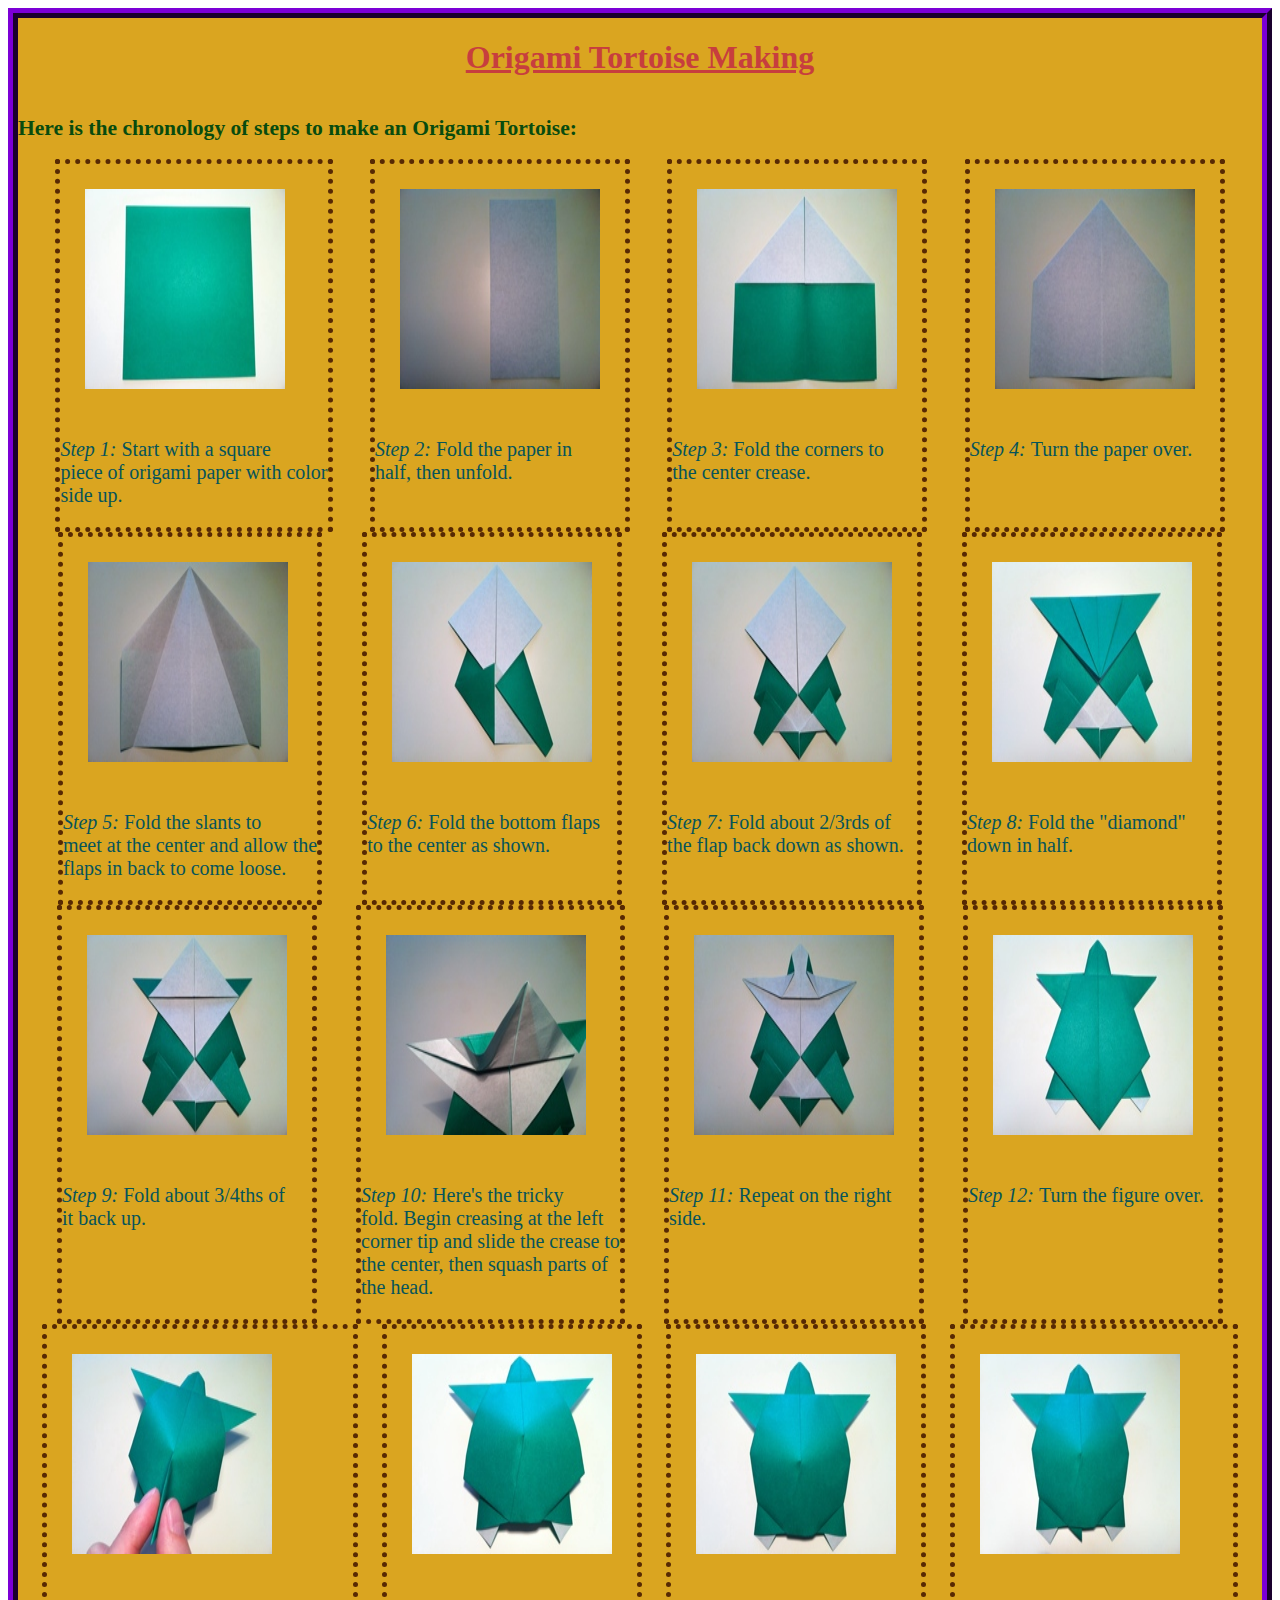
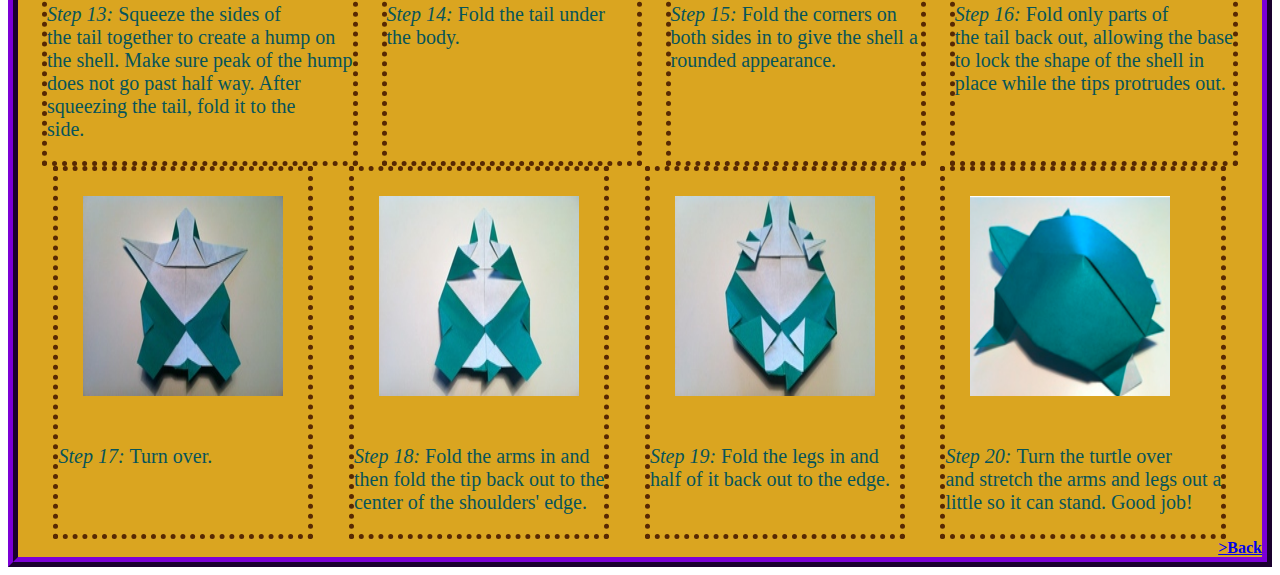
<file: tortoise.html>
<!DOCTYPE html>
<html>
    <head>
        <title>Origami Tortoise Making</title>
        <link rel="stylesheet"
        type="text/css"
        href="contentStyle.css">
    </head>
    <body>
        <div class="page-wrap">
            <div class="header">
                <h1><u>Origami Tortoise Making</u></h1>
            </div>

            <div class="description">
            <h2>Here is the chronology of steps to make an Origami Tortoise: </h2>
            </div>

            <div class="steps">
                <div class="step1"> 
                    <img src="Tortoise/turtle1.jpg">
                    <p><i>Step 1: </i>Start with a square 
                        <br>
                        piece of origami paper with color 
                        <br>
                        side up.</p>
                </div>

                <div class="step2"> 
                    <img src="Tortoise/turtle2.jpg">
                    <p><i>Step 2: </i>Fold the paper in 
                        <br>
                        half, then unfold.</p>
                </div>

                <div class="step3">     
                    <img src="Tortoise/turtle3.jpg">
                    <p><i>Step 3: </i>Fold the corners to 
                        <br>
                        the center crease.</p>
                </div>

                <div class="step4"> 
                    <img src="Tortoise/turtle4.jpg">
                    <p><i>Step 4: </i>Turn the paper over.</p>
                </div>

                <div class="step5"> 
                    <img src="Tortoise/turtle5.jpg">
                    <p><i>Step 5: </i>Fold the slants to 
                        <br>
                        meet at the center and allow the 
                        <br>
                        flaps in back to come loose.</p>
                </div>

                <div class="step6"> 
                    <img src="Tortoise/turtle6.jpg">
                    <p><i>Step 6: </i>Fold the bottom flaps 
                        <br>
                        to the center as shown.</p>
                </div>

                <div class="step7"> 
                    <img src="Tortoise/turtle7.jpg">
                    <p><i>Step 7: </i>Fold about 2/3rds of 
                        <br>
                        the flap back down as shown.</p>
                </div>

                <div class="step8"> 
                    <img src="Tortoise/turtle8.jpg">
                    <p><i>Step 8: </i>Fold the "diamond" 
                        <br>
                        down in half.</p>
                </div>

                <div class="step9"> 
                    <img src="Tortoise/turtle9.jpg">
                    <p><i>Step 9: </i>Fold about 3/4ths of 
                        <br>
                        it back up.</p>
                </div>

                <div class="step10"> 
                    <img src="Tortoise/turtle10.jpg">
                    <p><i>Step 10: </i>Here's the tricky 
                        <br>
                        fold. Begin creasing at the left 
                        <br>
                        corner tip and slide the crease to 
                        <br>
                        the center, then squash parts of 
                        <br>
                        the head.</p>
                </div>

                <div class="step11"> 
                    <img src="Tortoise/turtle11.jpg">
                    <p><i>Step 11: </i>Repeat on the right 
                        <br>
                        side.</p>
                </div>

                <div class="step12"> 
                    <img src="Tortoise/turtle12.jpg">
                    <p><i>Step 12: </i>Turn the figure over.</p>
                </div>

                <div class="step13"> 
                    <img src="Tortoise/turtle13.jpg">
                    <p><i>Step 13: </i>Squeeze the sides of 
                        <br>
                        the tail together to create a hump on 
                        <br>
                        the shell. Make sure peak of the hump 
                        <br>
                        does not go past half way. After 
                        <br>
                        squeezing the tail, fold it to the 
                        <br>
                        side.</p>
                </div>

                <div class="step14"> 
                    <img src="Tortoise/turtle14.jpg">
                    <p><i>Step 14: </i>Fold the tail under 
                        <br>
                        the body.</p>
                </div>

                <div class="step15"> 
                    <img src="Tortoise/turtle15.jpg">
                    <p><i>Step 15: </i>Fold the corners on 
                        <br>
                        both sides in to give the shell a 
                        <br>
                        rounded appearance.</p>
                </div>

                <div class="step16"> 
                    <img src="Tortoise/turtle16.jpg">
                    <p><i>Step 16: </i>Fold only parts of 
                        <br>
                        the tail back out, allowing the base 
                        <br>
                        to lock the shape of the shell in 
                        <br>
                        place while the tips protrudes out.</p>
                </div>

                <div class="step17"> 
                    <img src="Tortoise/turtle17.jpg">
                    <p><i>Step 17: </i>Turn over.</p>
                </div>

                <div class="step18"> 
                    <img src="Tortoise/turtle18.jpg">
                    <p><i>Step 18: </i>Fold the arms in and 
                        <br>
                        then fold the tip back out to the 
                        <br>
                        center of the shoulders' edge.</p>
                </div>

                <div class="step19"> 
                    <img src="Tortoise/turtle19.jpg">
                    <p><i>Step 19: </i>Fold the legs in and 
                        <br>
                    half of it back out to the edge.</p>
                </div>  

                <div class="step20"> 
                    <img src="Origami Tortoise.png">
                    <p><i>Step 20: </i>Turn the turtle over 
                        <br>
                        and stretch the arms and legs out a 
                        <br>
                        little so it can stand. Good job!</p>
                </div>
            </div>

            <div class="footer">
                <a href="index.html"><b>>Back</b></a>
            </div>
        </div>
    </body>
</html>
</file>
<file: style.css>
.page-wrap {
    background-color: rgb(204, 199, 153);
    border: 10px groove blue;
}

img {
    width: 250px;
    height: 200px;
}

.heading {
    font: 100% georgia, serif;
    display: flex;
    color: hotpink;
    justify-content: center;
}

.details {
    display: flex;
    justify-content: space-evenly;
}

.batContent {
    display: flex;
    justify-content: space-evenly;
    border: 8px dotted rgb(185, 93, 17);
}

.batFacts {
    font: 20px verdana, sans-serif;
    color: saddlebrown;
}

.bunnyContent {
    display: flex;
    justify-content: space-evenly;
    border: 8px dotted rgb(185, 93, 17);
}

.bunnyFacts {
    font: 20px verdana, sans-serif;
    color: orangered;
}

.butterflyContent {
    display: flex;
    justify-content: space-evenly;
    border: 8px dotted rgb(185, 93, 17);
}

.butterflyFacts {
    font: 20px verdana, sans-serif;
    color: royalblue;
}

.pandaContent {
    display: flex;
    justify-content: space-evenly;
    border: 8px dotted rgb(185, 93, 17);
}

.pandaFacts {
    font: 20px verdana, sans-serif;
    color:rgb(0, 0, 0);
}

.tortoiseContent {
    display: flex;
    justify-content: space-evenly;
    border: 8px dotted rgb(185, 93, 17);
}

.tortoiseFacts {
    font: 20px verdana, sans-serif;
    color: seagreen;
}
</file>
<file: contentStyle.css>
.page-wrap {
    background-color: goldenrod;
    border: 10px ridge indigo;
}

.header {
    color: rgb(199, 62, 62);
    font: 100% georgia, serif;
    display: flex;
    justify-content: center;
}

.description {
    color: rgb(8, 75, 14);
    font: 90% georgia, serif;
}

.steps {
    display: flex;
    flex-wrap: wrap;
    justify-content: space-evenly;
}

img {
    width: 200px;
    height: 200px;
    padding: 25px;
}

.step1, .step2, .step3, .step4, .step5, .step6, .step7, .step8, .step9, .step10, .step11, .step12, .step13, .step14, .step15, .step16, .step17, .step18, .step19, .step20, .step21, .step22, .step23, .step24, .step25, .step26, .step27 {
    border: 5px dotted rgb(87, 41, 3);
}

.step1 p, .step2 p, .step3 p, .step4 p, .step5 p, .step6 p, .step7 p, .step8 p, .step9 p, .step10 p, .step11 p, .step12 p, .step13 p, .step14 p, .step15 p, .step16 p, .step17 p, .step18 p, .step19 p, .step20 p, .step21 p, .step22 p, .step23 p, .step24 p, .step25 p, .step26 p, .step27 p {
    font: 20px garamond;
    color: rgb(6, 84, 90);
} 

.details {
    font: 30px garamond;
    color:rgb(75, 9, 83)
}

.footer {
    display: flex;
    justify-content: flex-end;
}
</file>
